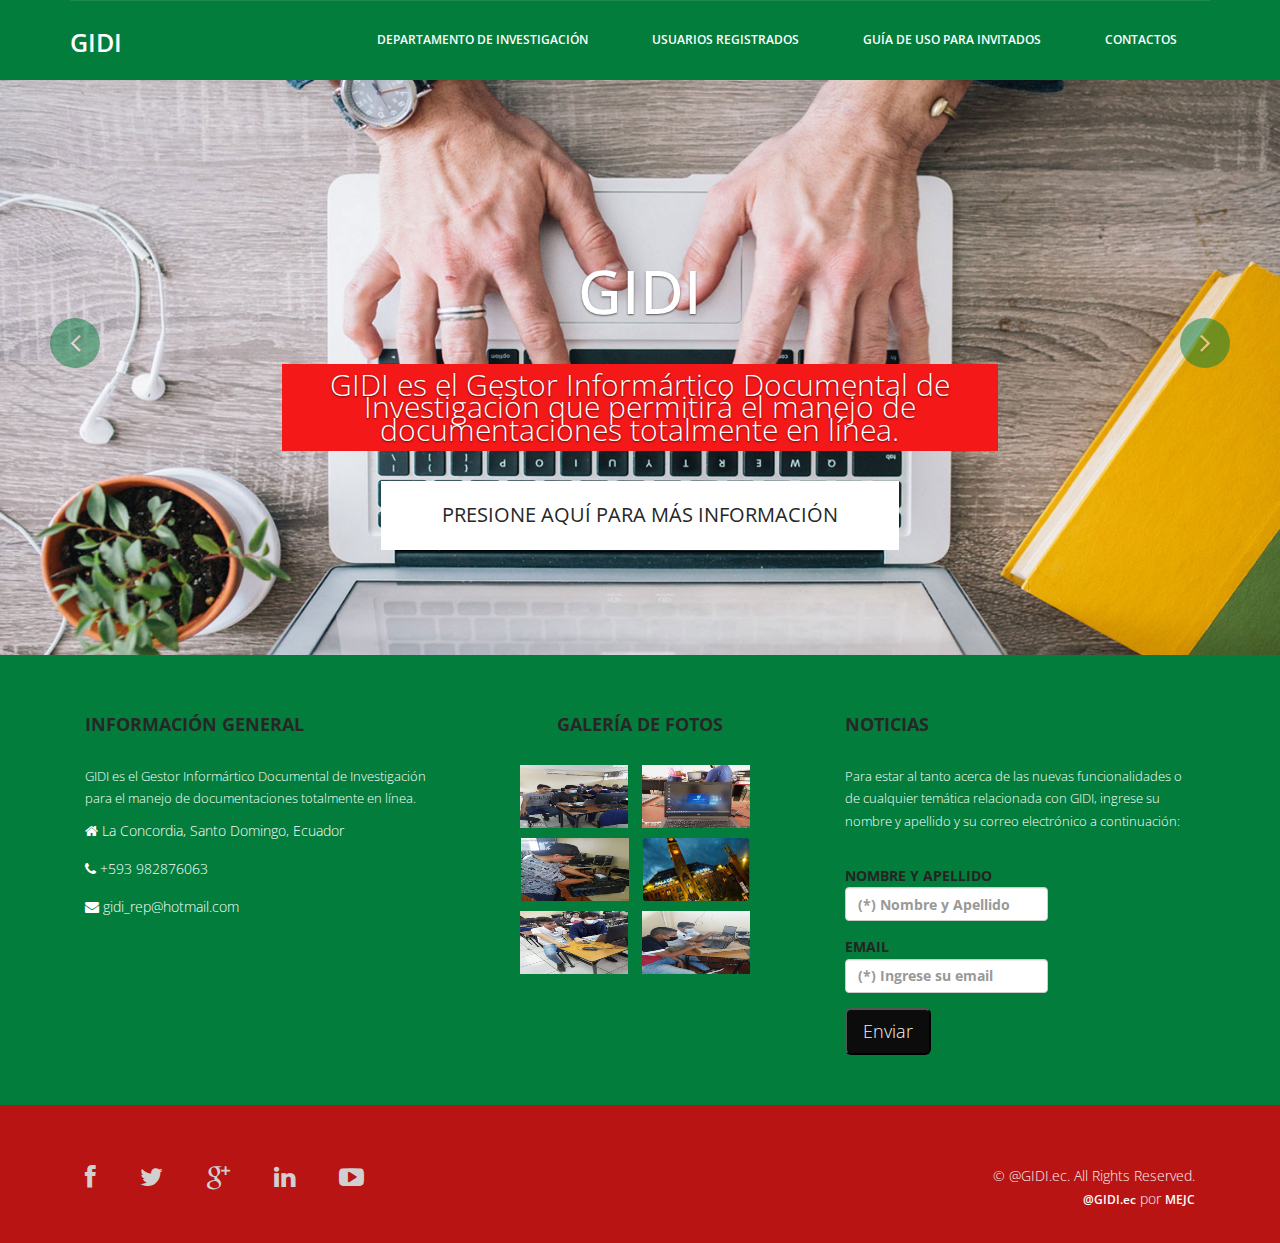
<file: Views/index.html>
<!DOCTYPE html>
<html lang="en">
<head>
  <meta charset="utf-8">
  <meta http-equiv="X-UA-Compatible" content="IE=edge">
  <meta name="viewport" content="width=device-width, initial-scale=1">
  <!-- Las 3 metaetiquetas anteriores * deben * ser lo primero en la cabeza; cualquier otro contenido principal debe venir * después * de estas etiquetas -->
  <title>GIDI - PÁGINA PRINCIPAL</title>
  <link rel="icon" href="assets/GIDI1.ico"></link>
  <!-- Bootstrap -->
  <link href="css2/bootstrap.min.css" rel="stylesheet">
  <link rel="stylesheet" href="css2/font-awesome.min.css">
  <link rel="stylesheet" href="css2/animate.css">
  <link href="css2/animate.min.css" rel="stylesheet">
  <link href="css2/style.css" rel="stylesheet" />
  <link href="style.css" rel="stylesheet" />
</head>
<body>
  <header id="header">
   <!--  <figure></figure> -->
    <nav class="navbar navbar-default navbar-static-top" role="banner" style="background-color: #037d3c;">
      <div class="container">
        <div class="navbar-header">
          <button type="button" class="navbar-toggle" data-toggle="collapse" data-target=".navbar-collapse">
            
                        <span class="sr-only">Toggle navigation</span>
                        <span class="icon-bar"></span>
                        <span class="icon-bar"></span>
                        <span class="icon-bar"></span>
                    </button>
                   
          <div class="navbar-brand">
          <!--   <img src="img/logoprin.png" alt="" height="100" width="100" class="alinear-izquierda"/> -->
            <a href="index.html"><h1>GIDI</h1></a>
          </div>
        </div>
        <div class="navbar-collapse collapse">
          <div class="menu">
            <ul class="nav nav-tabs" role="tablist">
              <li role="presentation"><a href="http://direccioninvestigacionutelvt.com">Departamento de Investigación</a></li>
              <li role="presentation"><a href="http://localhost/biblioteca/">Usuarios registrados</a></li>
              <li role="presentation"><a href="invitado.html">Guía de uso para invitados</a></li>
              <li role="presentation"><a href="contact.html">Contactos</a></li>
            </ul>
          </div>
        </div>
      </div>
      <!--/.container-->
    </nav>
    <!--/nav-->
  </header>
  <!--/header-->

  <div class="slider">
    <div id="about-slider">
      <div id="carousel-slider" class="carousel slide" data-ride="carousel">
        <!-- Indicators -->
        <ol class="carousel-indicators visible-xs">
          <li data-target="#carousel-slider" data-slide-to="0" class="active" ></li>
          <li data-target="#carousel-slider" data-slide-to="1" ></li>
          <li data-target="#carousel-slider" data-slide-to="2" ></li>
        </ol>

        <div class="carousel-inner">
          <div class="item active" >
            <img src="img/slide.jpg" class="img-responsive" alt="">
            <div class="carousel-caption" >
              <div class="wow fadeInUp" data-wow-offset="0" data-wow-delay="0.3s" >
                <h2><span>GIDI</span></h2>
              </div>
              <div class="col-md-10 col-md-offset-1">
                <div class="wow fadeInUp" data-wow-offset="0" data-wow-delay="0.6s">
                  <p style="background-color: #f41818;">GIDI es el Gestor Informártico Documental de Investigación que permitirá el manejo de documentaciones totalmente en línea.</p>
                </div>
              </div>
              <div class="wow fadeInUp" data-wow-offset="0" data-wow-delay="0.9s" >
                <form class="form-inline" >
                  <div class="form-group" >
                    <button type="getnow" name="Get Now"  class="btn btn-primary btn-lg" required="required" onClick="parent.open('https://drive.google.com/file/d/18dDwb2lT_UenSd2VQSmh-00aiiTmx0rj/view?usp=sharing')">Presione aquí para más información</button>
                  </div>
                </form>
              </div>
            </div>
          </div>

          <div class="item">
            <img src="img/fondo2.jpeg" class="img-responsive" alt="">
            <div class="carousel-caption">
              <div class="wow fadeInUp" data-wow-offset="0" data-wow-delay="1.0s">
                <h2>Repositorios virtuales</h2>
              </div>
              <div class="col-md-10 col-md-offset-1">
                <div class="wow fadeInUp" data-wow-offset="0" data-wow-delay="0.6s">
                  <p style="background-color: #f41818;">Un repositorio virtual es un sitio web donde se almacena información digital que pueden ser accedidos por quienes lo permita la institución o el responsable del mismo.</p>
                </div>
              </div>
              <div class="wow fadeInUp" data-wow-offset="0" data-wow-delay="1.6s">
                <form class="form-inline">
                  <div class="form-group">
                    <button type="getnow" name="subscribe" class="btn btn-primary btn-lg" required="required" onClick="parent.open('https://igniteonline.la/4302/#:~:text=Un%20repositorio%20digital%20o%20virtual,la%20institución%20o%20el%20administrador.')">Presione aquí para más información</button>
                  </div>
                </form>
              </div>
            </div>
          </div>
          <div class="item">
            <img src="img/fondo3.jpeg" class="img-responsive" alt="">
            <div class="carousel-caption">
              <div class="wow fadeInUp" data-wow-offset="0" data-wow-delay="0.3s">
                <h2>Acceso para usuarios registrados</h2>
              </div>
              <div class="col-md-10 col-md-offset-1">
                <div class="wow fadeInUp" data-wow-offset="0" data-wow-delay="0.6s">
                  <p style="background-color: #f41818;">Para acceder a todas las funcionalidades de GIDI debe registrarse previamente con el Responsable del sistema - Revise en la sección de Contactos.</p>
                </div>
              </div>
              <div class="wow fadeInUp" data-wow-offset="0" data-wow-delay="0.9s">
                <form class="form-inline">
                  <div class="form-group" >
                    <button type="getnow" name="subscribe"  class="btn btn-primary btn-lg" required="required" onClick="parent.open('contact.html')">Presione aquí para más información</button>
                  </div>
                </form>
              </div>
            </div>
          </div>
        </div>

        <a class="left carousel-control hidden-xs"  href="#carousel-slider" data-slide="prev">
					<i class="fa fa-angle-left" style="background-color: #037d3c;" ></i>
				</a>

        <a class=" right carousel-control hidden-xs" href="#carousel-slider" data-slide="next">
					<i class="fa fa-angle-right"  style="background-color: #037d3c;"></i>
				</a>
      </div>
      <!--/#carousel-slider-->
    </div>
    <!--/#about-slider-->
  </div>
  <!--/#slider-->

  <footer style="background-color: #037d3c;">
    <div class="container">
      <div class="col-md-4 wow fadeInDown" data-wow-duration="1000ms" data-wow-delay="300ms">
        <h4><b>Información general</b></h4>
        <p>GIDI es el Gestor Informártico Documental de Investigación para el manejo de documentaciones totalmente en línea.</p>
        <div class="contact-info">
          <ul>
            <li><i class="fa fa-home fa"></i> La Concordia, Santo Domingo, Ecuador </li>
            <li><i class="fa fa-phone fa"></i> +593 982876063 </li>
            <li><i class="fa fa-envelope fa"></i> gidi_rep@hotmail.com</li>
          </ul>
        </div>
      </div>

      <div class="col-md-4 wow fadeInDown" data-wow-duration="1000ms" data-wow-delay="600ms">
        <div class="text-center">
          <h4><b>Galería de fotos</b></h4>
          <ul class="sidebar-gallery">
            <li><a href="#"><img src="img/GAL1.png" alt="" /></a></li>
            <li><a href="#"><img src="img/GAL2.png" alt="" /></a></li>
            <li><a href="#"><img src="img/GAL3.png" alt="" /></a></li>
            <li><a href="#"><img src="img/gallery4.png" alt="" /></a></li>
            <li><a href="#"><img src="img/GAL5.png" alt="" /></a></li>
            <li><a href="#"><img src="img/GAL6.png" alt="" /></a></li>
          </ul>
        </div>
      </div>

      <div class="col-md-4 wow fadeInDown" data-wow-duration="1000ms" data-wow-delay="900ms">
        <FORM action="https://formsubmit.co/gidi_rep@hotmail.com" method="POST">
        <div class="">
          <h4><b>Noticias</b></h4>
          <p>Para estar al tanto acerca de las nuevas funcionalidades o de cualquier temática relacionada con GIDI, ingrese su nombre y apellido y su correo electrónico a continuación:</p>
          <br>
          <div class="">
            <label style="color:#242424";>
              NOMBRE Y APELLIDO <br>
            <input type="text" class="form-control" name="name" id="exampleInputEmail3" placeholder="(*) Nombre y Apellido">
            </label>
            <p></p>
            <label style="color:#242424";>
              EMAIL <br>
            <input type="email" class="form-control" name="email" id="exampleInputEmail3" placeholder="(*) Ingrese su email">
            </label>
            <p></p>
          </div>
          <div class="btn-gamp">
            <button type="submit" class="btn-lg" style="background-color: #0c0c0c;" onClick="parent.open('index.html')">Enviar</button>
          </div>

        </div>
      </FORM>
      </div>

    </div>
  </footer>

  <div class="sub-footer" style="background-color: #b91414;">
    <div class="container">
      <div class="social-icon">
        <div class="col-md-4">
          <ul class="social-network">
            <li><a href="https://www.facebook.com/profile.php?id=100080916182351" class="fb tool-tip" title="Facebook"><i class="fa fa-facebook"></i></a></li>
            <li><a href="https://twitter.com/GidiRep" class="twitter tool-tip" title="Twitter"><i class="fa fa-twitter"></i></a></li>
            <li><a href="https://news.google.com/u/2/topstories?tab=kn&hl=es-419&gl=US&ceid=US:es-419" class="gplus tool-tip" title="Google Plus"><i class="fa fa-google-plus"></i></a></li>
            <li><a href="https://www.linkedin.com/in/gidi-repositorio-586810238/" class="linkedin tool-tip" title="Linkedin"><i class="fa fa-linkedin"></i></a></li>
            <li><a href="https://www.youtube.com/channel/UCFM3wk4nadYpRQ2zyxdCPpw" class="ytube tool-tip" title="You Tube"><i class="fa fa-youtube-play"></i></a></li>
          </ul>
        </div>
      </div>

      <div class="col-md-4 col-md-offset-4">
        <div class="copyright">
          &copy; @GIDI.ec. All Rights Reserved.
          <div class="credits">
        
            <a href="https://www.youtube.com/channel/UCDH0DJaVLkCDtl_YN9hhByw?view_as=subscriber"> @GIDI.ec</a> por <a href="https://www.youtube.com/channel/UCDH0DJaVLkCDtl_YN9hhByw?view_as=subscriber">MEJC</a>
          </div>
        </div>
      </div>
    </div>
  </div>

  <!-- jQuery (necessary for Bootstrap's JavaScript plugins) -->
  <script src="js2/jquery.js"></script>
  <!-- Include all compiled plugins (below), or include individual files as needed -->
  <script src="js2/bootstrap.min.js"></script>
  <script src="js2/wow.min.js"></script>
  <script>
    wow = new WOW({}).init();
  </script>
</body>
</html>
</file>
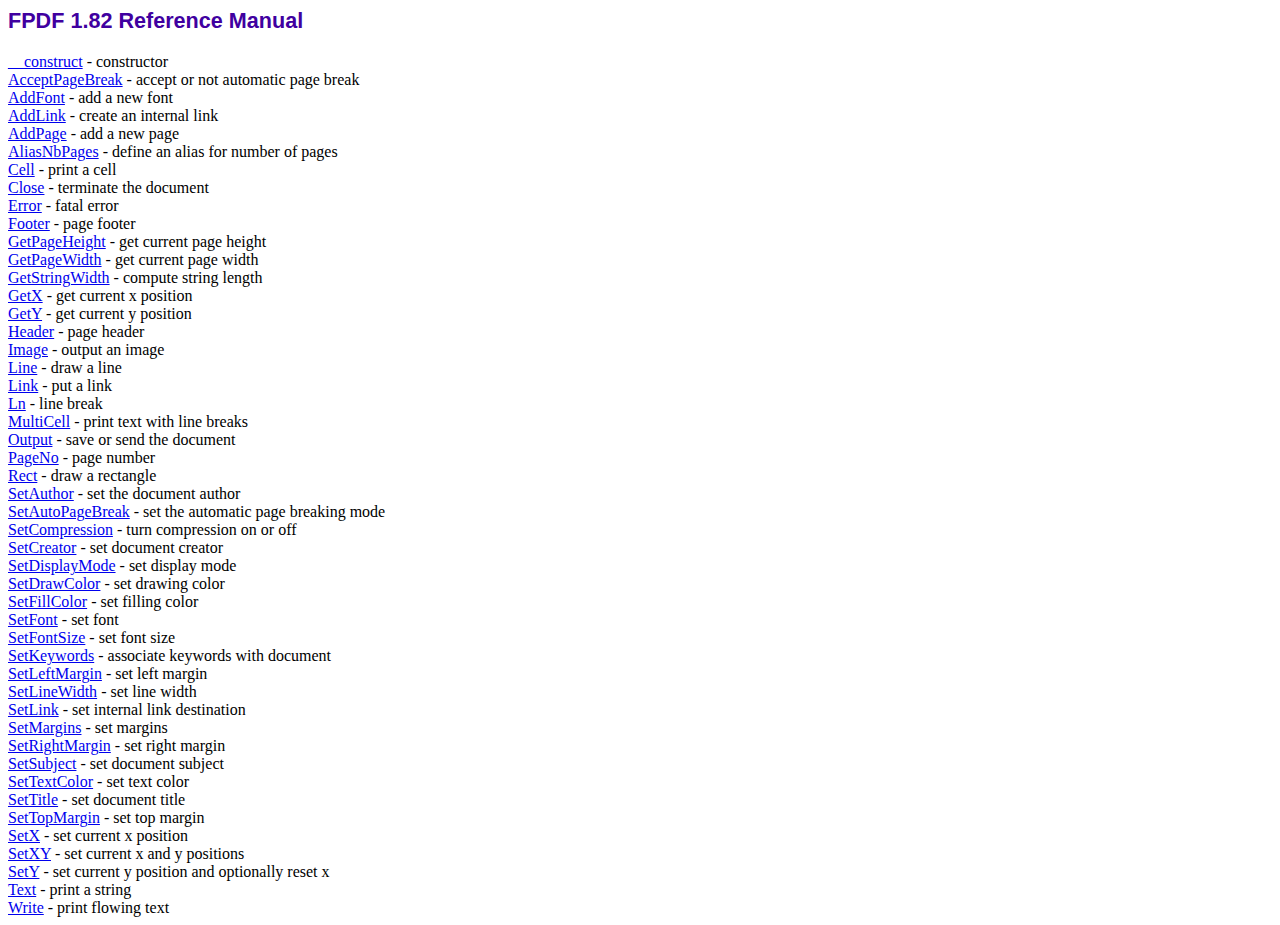
<file: Libraries/pdf/doc/index.htm>
<!DOCTYPE html PUBLIC "-//W3C//DTD HTML 4.01 Transitional//EN">
<html>
<head>
<meta http-equiv="Content-Type" content="text/html; charset=ISO-8859-1">
<title>FPDF 1.82 Reference Manual</title>
<link type="text/css" rel="stylesheet" href="../fpdf.css">
</head>
<body>
<h1>FPDF 1.82 Reference Manual</h1>
<a href="__construct.htm">__construct</a> - constructor<br>
<a href="acceptpagebreak.htm">AcceptPageBreak</a> - accept or not automatic page break<br>
<a href="addfont.htm">AddFont</a> - add a new font<br>
<a href="addlink.htm">AddLink</a> - create an internal link<br>
<a href="addpage.htm">AddPage</a> - add a new page<br>
<a href="aliasnbpages.htm">AliasNbPages</a> - define an alias for number of pages<br>
<a href="cell.htm">Cell</a> - print a cell<br>
<a href="close.htm">Close</a> - terminate the document<br>
<a href="error.htm">Error</a> - fatal error<br>
<a href="footer.htm">Footer</a> - page footer<br>
<a href="getpageheight.htm">GetPageHeight</a> - get current page height<br>
<a href="getpagewidth.htm">GetPageWidth</a> - get current page width<br>
<a href="getstringwidth.htm">GetStringWidth</a> - compute string length<br>
<a href="getx.htm">GetX</a> - get current x position<br>
<a href="gety.htm">GetY</a> - get current y position<br>
<a href="header.htm">Header</a> - page header<br>
<a href="image.htm">Image</a> - output an image<br>
<a href="line.htm">Line</a> - draw a line<br>
<a href="link.htm">Link</a> - put a link<br>
<a href="ln.htm">Ln</a> - line break<br>
<a href="multicell.htm">MultiCell</a> - print text with line breaks<br>
<a href="output.htm">Output</a> - save or send the document<br>
<a href="pageno.htm">PageNo</a> - page number<br>
<a href="rect.htm">Rect</a> - draw a rectangle<br>
<a href="setauthor.htm">SetAuthor</a> - set the document author<br>
<a href="setautopagebreak.htm">SetAutoPageBreak</a> - set the automatic page breaking mode<br>
<a href="setcompression.htm">SetCompression</a> - turn compression on or off<br>
<a href="setcreator.htm">SetCreator</a> - set document creator<br>
<a href="setdisplaymode.htm">SetDisplayMode</a> - set display mode<br>
<a href="setdrawcolor.htm">SetDrawColor</a> - set drawing color<br>
<a href="setfillcolor.htm">SetFillColor</a> - set filling color<br>
<a href="setfont.htm">SetFont</a> - set font<br>
<a href="setfontsize.htm">SetFontSize</a> - set font size<br>
<a href="setkeywords.htm">SetKeywords</a> - associate keywords with document<br>
<a href="setleftmargin.htm">SetLeftMargin</a> - set left margin<br>
<a href="setlinewidth.htm">SetLineWidth</a> - set line width<br>
<a href="setlink.htm">SetLink</a> - set internal link destination<br>
<a href="setmargins.htm">SetMargins</a> - set margins<br>
<a href="setrightmargin.htm">SetRightMargin</a> - set right margin<br>
<a href="setsubject.htm">SetSubject</a> - set document subject<br>
<a href="settextcolor.htm">SetTextColor</a> - set text color<br>
<a href="settitle.htm">SetTitle</a> - set document title<br>
<a href="settopmargin.htm">SetTopMargin</a> - set top margin<br>
<a href="setx.htm">SetX</a> - set current x position<br>
<a href="setxy.htm">SetXY</a> - set current x and y positions<br>
<a href="sety.htm">SetY</a> - set current y position and optionally reset x<br>
<a href="text.htm">Text</a> - print a string<br>
<a href="write.htm">Write</a> - print flowing text<br>
</body>
</html>
</file>
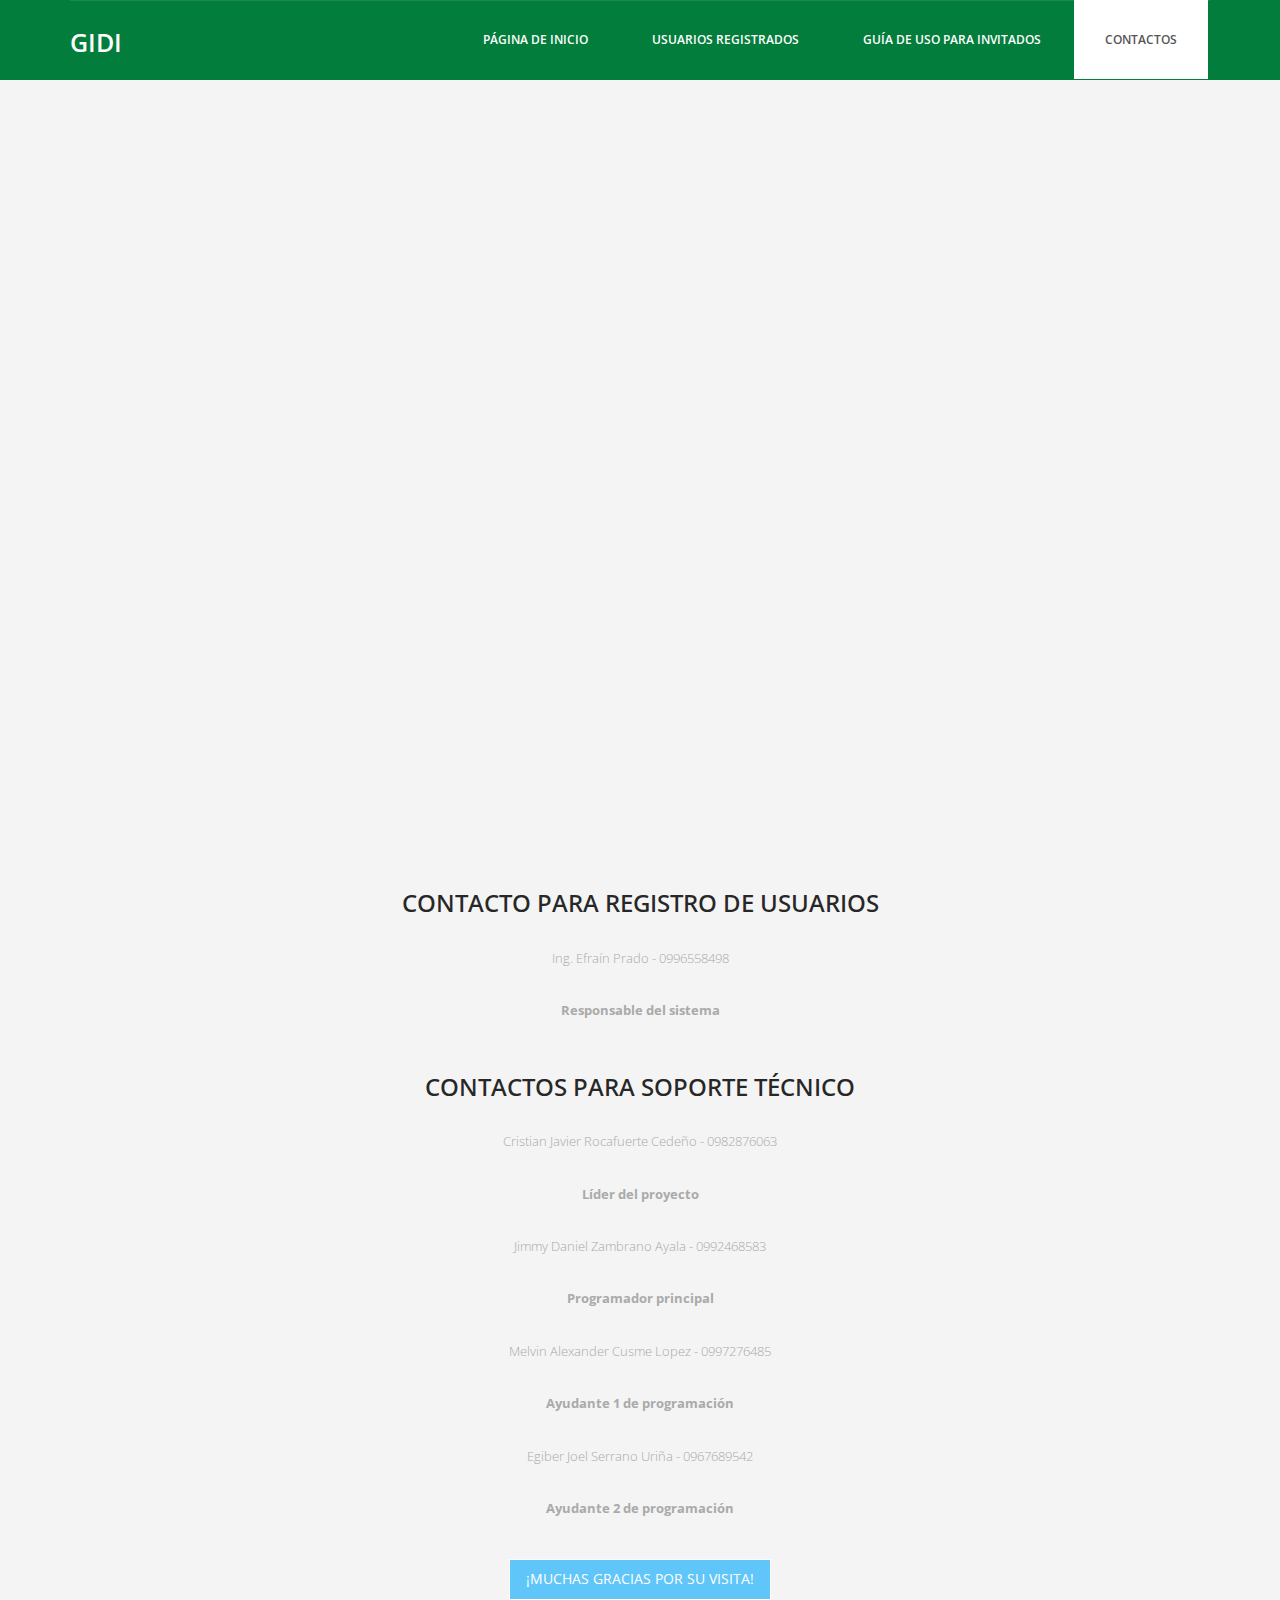
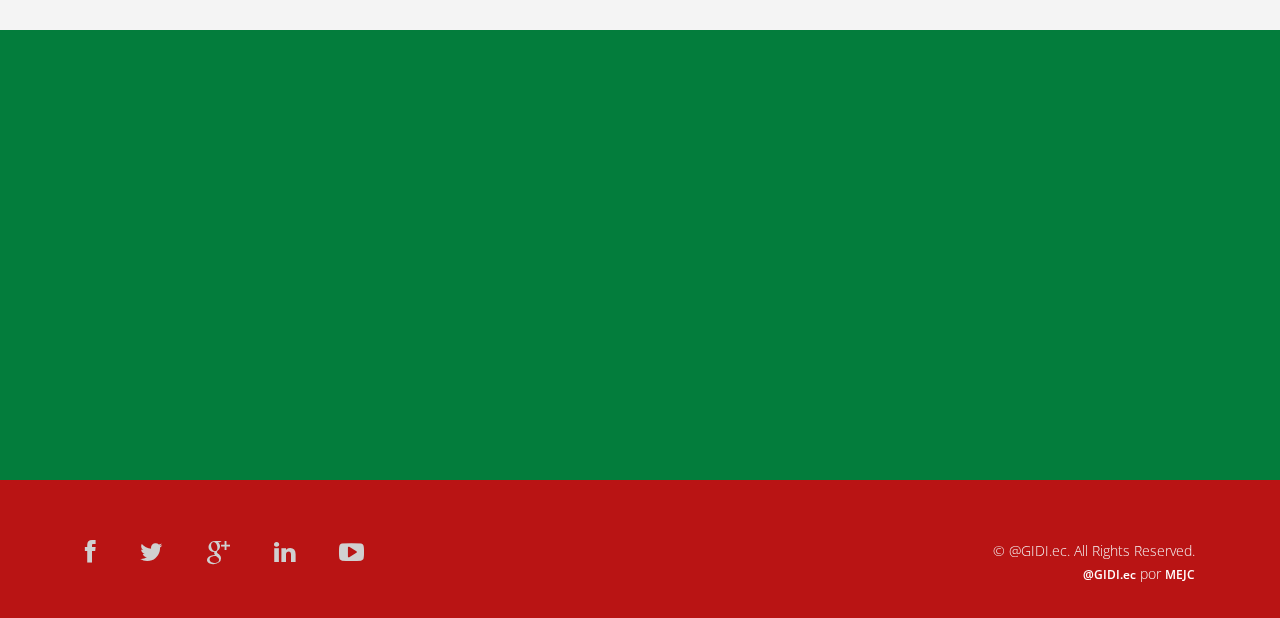
<file: Views/contact.html>
<!DOCTYPE html>
<html lang="en">

<head>
  <meta charset="utf-8">
  <meta http-equiv="X-UA-Compatible" content="IE=edge">
  <meta name="viewport" content="width=device-width, initial-scale=1">
   <!-- Las 3 metaetiquetas anteriores * deben * ser lo primero en la cabeza; cualquier otro contenido principal debe venir * después * de estas etiquetas -->
  <title>GIDI - CONTACTOS</title>

  <!-- Bootstrap -->
  <link href="css2/bootstrap.min.css" rel="stylesheet">
  <link rel="stylesheet" href="css2/font-awesome.min.css">
  <link rel="stylesheet" href="css2/animate.css">
  <link href="css2/animate.min.css" rel="stylesheet">
  <link href="css2/style.css" rel="stylesheet" />
  <link rel="icon" href="assets/GIDI1.ico"></link>
 
</head>

<body>
  <header id="header">
    <nav class="navbar navbar-default navbar-static-top" role="banner">
      <div class="container">
        <div class="navbar-header">
          <button type="button" class="navbar-toggle" data-toggle="collapse" data-target=".navbar-collapse">
                        <span class="sr-only">Toggle navigation</span>
                        <span class="icon-bar"></span>
                        <span class="icon-bar"></span>
                        <span class="icon-bar"></span>
                    </button>
          <div class="navbar-brand">
            <a><h1>GIDI</h1></a>
          </div>
        </div>
        <div class="navbar-collapse collapse">
          <div class="menu">
            <ul class="nav nav-tabs" role="tablist">
              <li role="presentation"><a href="index.html">Página de inicio</a></li>
              <li role="presentation"><a href="http://localhost/biblioteca/">Usuarios registrados</a></li>
              <li role="presentation"><a href="invitado.html" >Guía de uso para invitados</a></li>
              <li role="presentation"><a href="contact.html" class="active">Contactos</a></li>
            </ul>
          </div>
        </div>
      </div>
      <!--/.container-->
    </nav>
    <!--/nav-->
  </header>
  <!--/header-->

  <div class="map">
    <!-- <div id="google-map" data-latitude="40.713732" data-longitude="-74.0092704"></div> -->
    <iframe src="https://www.google.com/maps/embed?pb=!1m18!1m12!1m3!1d3989.8181043222776!2d-79.40843775068987!3d-0.018854235559345837!2m3!1f0!2f0!3f0!3m2!1i1024!2i768!4f13.1!3m3!1m2!1s0x902aab364ee7519d%3A0xe6bec69d49695318!2sUtelvt%20La%20Concordia!5e0!3m2!1ses!2sec!4v1648585958766!5m2!1ses!2sec" width="1364" height="778" style="border:0;" allowfullscreen="" loading="lazy" referrerpolicy="no-referrer-when-downgrade"></iframe>
  </div>

  <section class="contact-page" style="background-color: #f4f4f4">
    <div class="container">
      <div class="text-center">
        <h2>Contacto para registro de usuarios</h2>
        <p>Ing. Efraín Prado - 0996558498</p>
        <p><b>Responsable del sistema</b><br><br></p>
        <h2>Contactos para soporte técnico</h2>
        <p>Cristian Javier Rocafuerte Cedeño - 0982876063</p>
        <p><b>Líder del proyecto</b></p>
        <p>Jimmy Daniel Zambrano Ayala - 0992468583</p>
        <p><b>Programador principal</b></p>
        <p>Melvin Alexander Cusme Lopez - 0997276485</p>
        <p><b>Ayudante 1 de programación</b></p>
        <p>Egiber Joel Serrano Uriña - 0967689542</p>
        <p><b>Ayudante 2 de programación</b></p>
      </div>
      <div class="row contact-wrap">
        <div class="col-md-6 col-md-offset-3">
            <div class="text-center"><button type="submit" name="submit" class="btn btn-primary btn-lg" required="required" onClick="parent.open('https://drive.google.com/file/d/1MJ4T4Hcp270Jv1UJylQurm6JmQWZZPtW/view?usp=sharing')">¡Muchas gracias por su visita!</button></div>
          </form>
        </div>
      </div>
      <!--/.row-->
    </div>
    <!--/.container-->
  </section>
  <!--/#contact-page-->


  <footer style="background-color: #037d3c;">
    <div class="container">
      <div class="col-md-4 wow fadeInDown" data-wow-duration="1000ms" data-wow-delay="300ms">
        <h4>Información general</h4>
        <p>GIDI es el Gestor Informártico Documental de Investigación para el manejo de documentaciones totalmente en línea.</p>
        <div class="contact-info">
          <ul>
            <li><i class="fa fa-home fa"></i> La Concordia, Santo Domingo, Ecuador </li>
            <li><i class="fa fa-phone fa"></i> +593 982876063 </li>
            <li><i class="fa fa-envelope fa"></i> gidi_rep@hotmail.com</li>
          </ul>
        </div>
      </div>

      <div class="col-md-4 wow fadeInDown" data-wow-duration="1000ms" data-wow-delay="600ms">
        <div class="text-center">
          <h4>Galería de fotos</h4>
          <ul class="sidebar-gallery">
            <li><a href="#"><img src="img/GAL1.png" alt="" /></a></li>
            <li><a href="#"><img src="img/GAL2.png" alt="" /></a></li>
            <li><a href="#"><img src="img/GAL3.png" alt="" /></a></li>
            <li><a href="#"><img src="img/gallery4.png" alt="" /></a></li>
            <li><a href="#"><img src="img/GAL5.png" alt="" /></a></li>
            <li><a href="#"><img src="img/GAL6.png" alt="" /></a></li>
          </ul>
        </div>
      </div>

      <div class="col-md-4 wow fadeInDown" data-wow-duration="1000ms" data-wow-delay="900ms">
        <FORM action="https://formsubmit.co/gidi_rep@hotmail.com" method="POST">
        <div class="">
          <h4><b>Noticias</b></h4>
          <p>Para estar al tanto acerca de las nuevas funcionalidades o de cualquier temática relacionada con GIDI, ingrese su nombre y apellido y su correo electrónico a continuación:</p>
          <br>
          <div class="">
            <label style="color:#242424";>
              NOMBRE Y APELLIDO <br>
            <input type="text" class="form-control" name="name" id="exampleInputEmail3" placeholder="(*) Nombre y Apellido">
            </label>
            <p></p>
            <label style="color:#242424";>
              EMAIL <br>
            <input type="email" class="form-control" name="email" id="exampleInputEmail3" placeholder="(*) Ingrese su email">
            </label>
            <p></p>
          </div>
          <div class="btn-gamp">
            <button type="submit" class="btn-lg" style="background-color: #0c0c0c;" onClick="parent.open('index.html')">Enviar</button>
          </div>

        </div>
      </FORM>
      </div>

    </div>
  </footer>

  <div class="sub-footer" style="background-color: #b91414;">
    <div class="container">
      <div class="social-icon">
        <div class="col-md-4">
          <ul class="social-network">
            <li><a href="https://www.facebook.com/profile.php?id=100080916182351" class="fb tool-tip" title="Facebook"><i class="fa fa-facebook"></i></a></li>
            <li><a href="https://twitter.com/GidiRep" class="twitter tool-tip" title="Twitter"><i class="fa fa-twitter"></i></a></li>
            <li><a href="https://news.google.com/u/2/topstories?tab=kn&hl=es-419&gl=US&ceid=US:es-419" class="gplus tool-tip" title="Google Plus"><i class="fa fa-google-plus"></i></a></li>
            <li><a href="https://www.linkedin.com/in/gidi-repositorio-586810238/" class="linkedin tool-tip" title="Linkedin"><i class="fa fa-linkedin"></i></a></li>
            <li><a href="https://www.youtube.com/channel/UCFM3wk4nadYpRQ2zyxdCPpw" class="ytube tool-tip" title="You Tube"><i class="fa fa-youtube-play"></i></a></li>
          </ul>
        </div>
      </div>

      <div class="col-md-4 col-md-offset-4">
        <div class="copyright">
          &copy;  @GIDI.ec. All Rights Reserved.
          <div class="credits">
           
            <a href="https://www.youtube.com/channel/UCDH0DJaVLkCDtl_YN9hhByw?view_as=subscriber">@GIDI.ec</a> por <a href="https://www.youtube.com/channel/UCDH0DJaVLkCDtl_YN9hhByw?view_as=subscriber">MEJC</a>
          </div>
        </div>
      </div>
    </div>
  </div>

  <!-- jQuery (necessary for Bootstrap's JavaScript plugins) -->
  <script src="js2/jquery.js"></script>
  <!-- Include all compiled plugins (below), or include individual files as needed -->
  <script src="js2/bootstrap.min.js"></script>
  <!-- <script src="https://maps.googleapis.com/maps/api/js?key=AIzaSyD8HeI8o-c1NppZA-92oYlXakhDPYR7XMY"></script> -->
  <script src="js2/wow.min.js"></script>
  <script>
    wow = new WOW({}).init();
  </script>
  <script>
    (function($) {
      //Google Map
      var get_latitude = $('#google-map').data('latitude');
      var get_longitude = $('#google-map').data('longitude');

      function initialize_google_map() {
        var myLatlng = new google.maps.LatLng(get_latitude, get_longitude);
        var mapOptions = {
          zoom: 14,
          scrollwheel: false,
          center: myLatlng
        };
        var map = new google.maps.Map(document.getElementById('google-map'), mapOptions);
        var marker = new google.maps.Marker({
          position: myLatlng,
          map: map
        });
      }
      google.maps.event.addDomListener(window, 'load', initialize_google_map);
    })(jQuery);
  </script>
  <script src="contactform/contactform.js"></script>

</body>

</html>
</file>
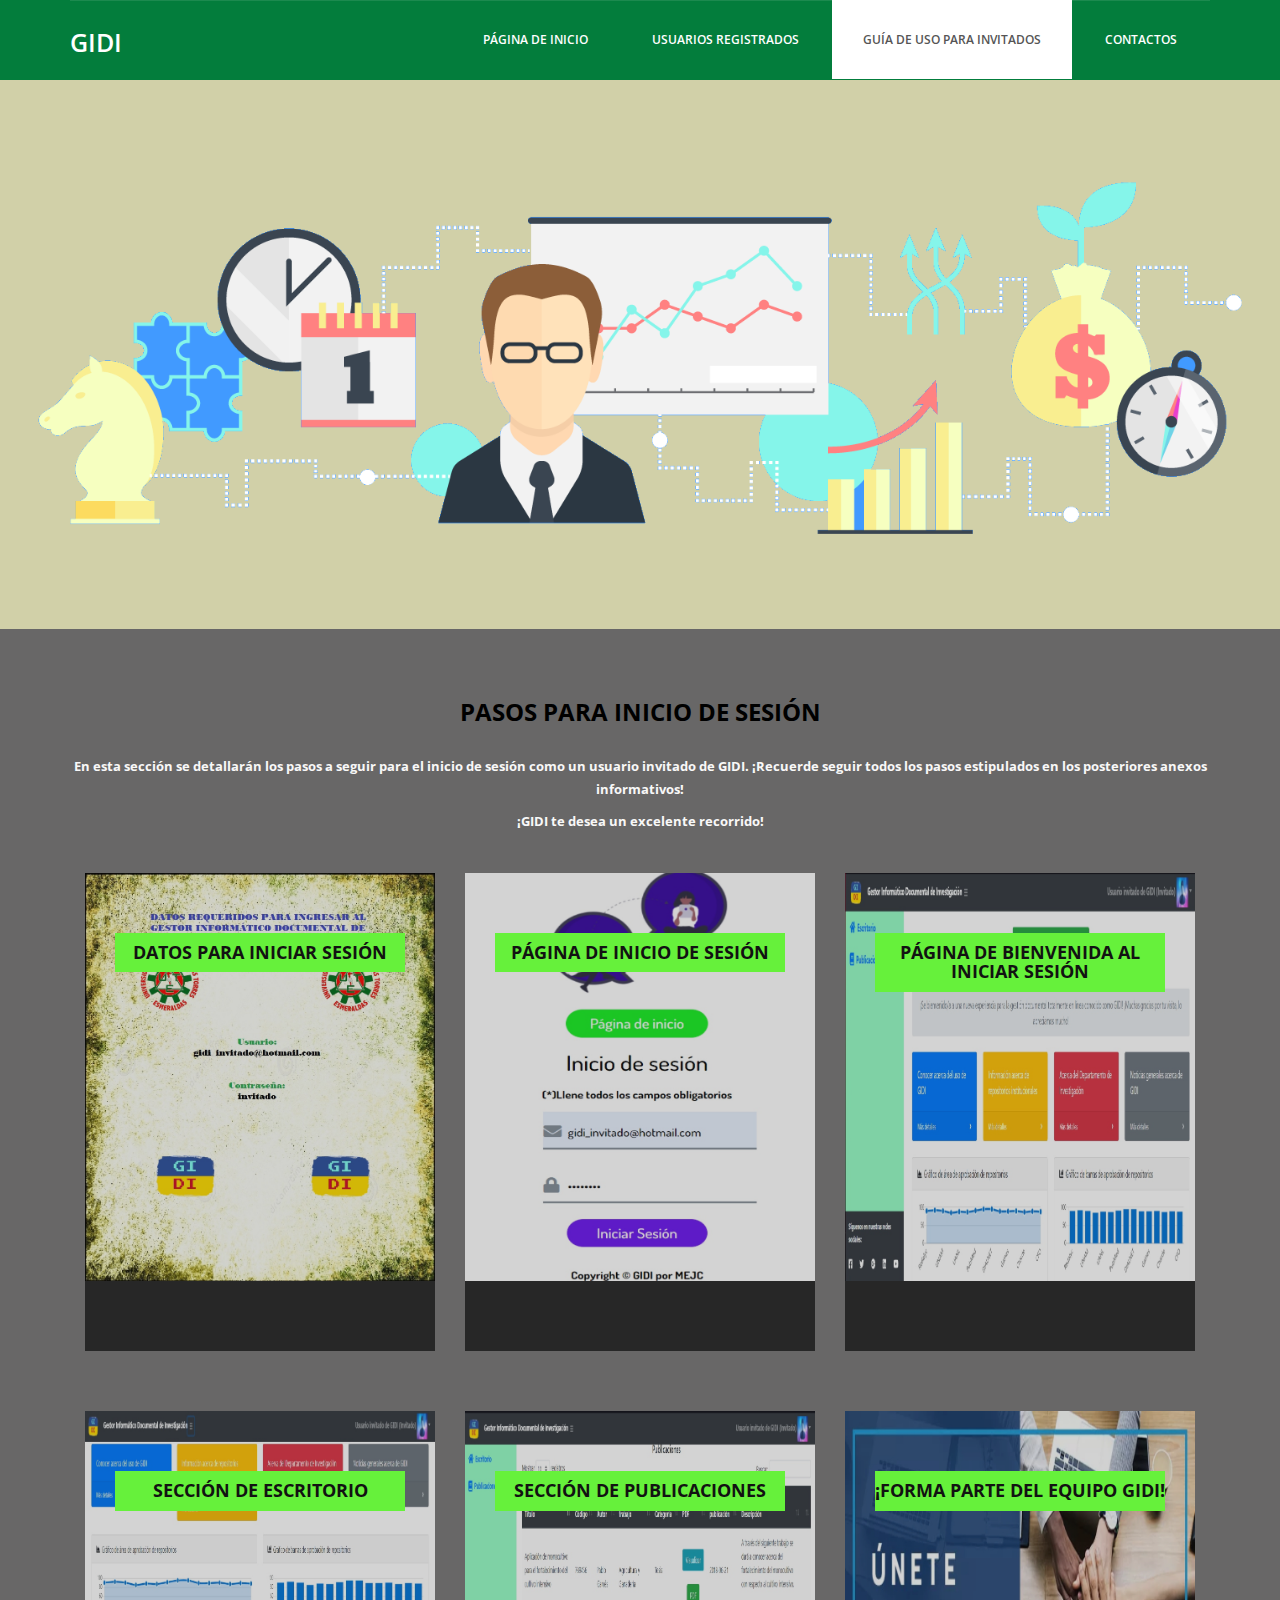
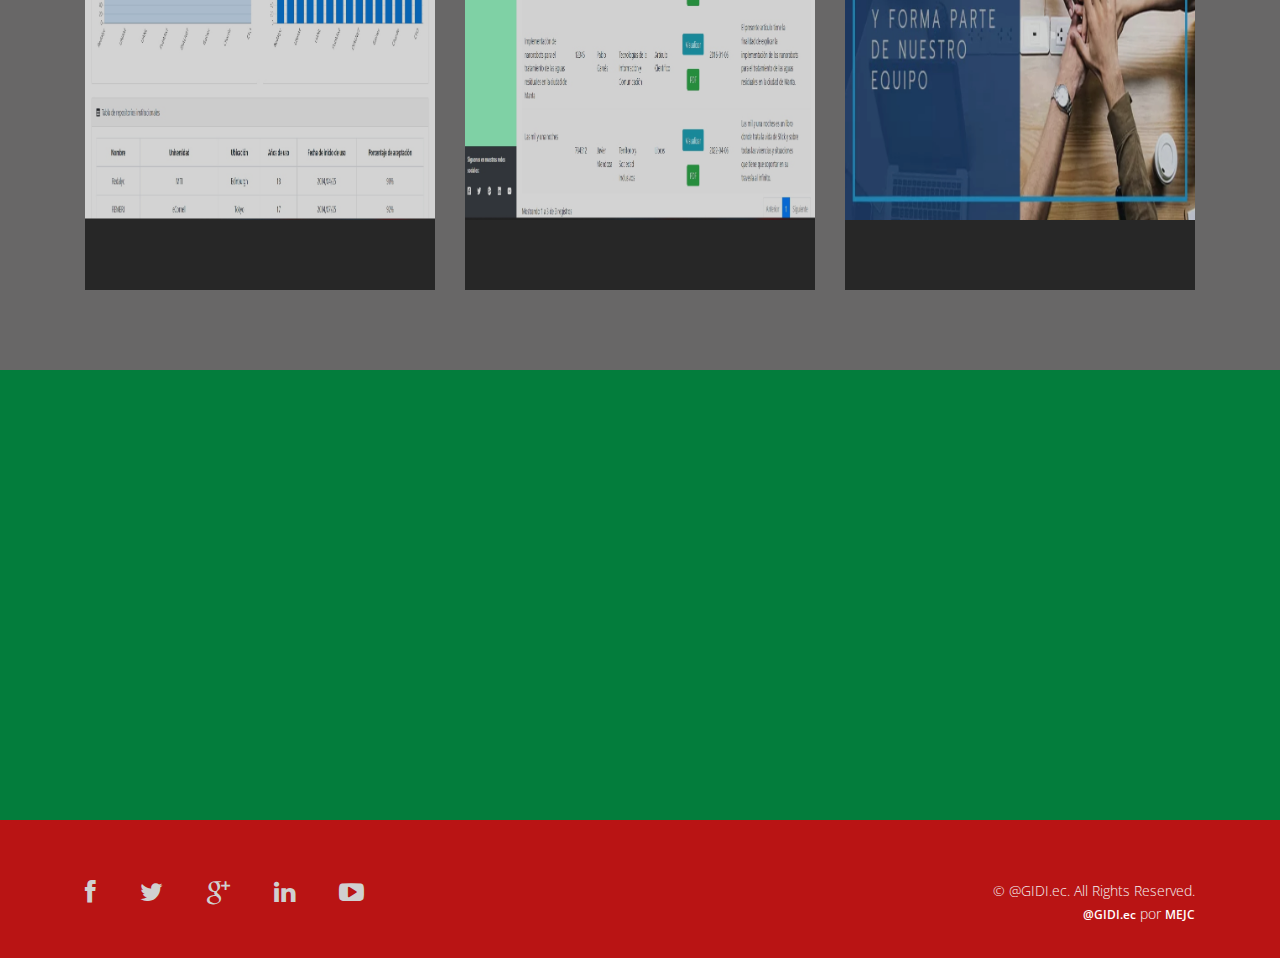
<file: Views/invitado.html>
<!DOCTYPE html>
<html lang="en">

<head>
  <meta charset="utf-8">
  <meta http-equiv="X-UA-Compatible" content="IE=edge">
  <meta name="viewport" content="width=device-width, initial-scale=1">
  <!-- Las 3 metaetiquetas anteriores * deben * ser lo primero en la cabeza; cualquier otro contenido principal debe venir * después * de estas etiquetas -->
  <title>GIDI - INVITADO</title>
  <link rel="icon" href="assets/GIDI1.ico"></link>
  <!-- Bootstrap -->
  <link href="css2/bootstrap.min.css" rel="stylesheet">
  <link rel="stylesheet" href="css2/font-awesome.min.css">
  <link rel="stylesheet" href="css2/animate.css">
  <link href="css2/animate.min.css" rel="stylesheet">
  <link href="css2/style.css" rel="stylesheet" />
  <link href="style.css" rel="stylesheet" />
  
  
</head>

<body>
  <header id="header">
   <!--  <figure></figure> -->
    <nav class="navbar navbar-default navbar-static-top" role="banner" style="background-color: #037d3c;">
      <div class="container">
        <div class="navbar-header">
          <button type="button" class="navbar-toggle" data-toggle="collapse" data-target=".navbar-collapse">
            
                        <span class="sr-only">Toggle navigation</span>
                        <span class="icon-bar"></span>
                        <span class="icon-bar"></span>
                        <span class="icon-bar"></span>
                    </button>
                   
          <div class="navbar-brand">
          <!--   <img src="img/logoprin.png" alt="" height="100" width="100" class="alinear-izquierda"/> -->
            <a href="index.html"><h1>GIDI</h1></a>
          </div>
        </div>
        <div class="navbar-collapse collapse">
          <div class="menu">
            <ul class="nav nav-tabs" role="tablist">
                <li role="presentation"><a href="index.html">Página de inicio</a></li>
                <li role="presentation"><a href="http://localhost/biblioteca/">Usuarios registrados</a></li>
                <li role="presentation"><a href="invitado.html" class="active">Guía de uso para invitados</a></li>
                <li role="presentation"><a href="contact.html">Contactos</a></li>
            </ul>
          </div>
        </div>
      </div>
      <!--/.container-->
    </nav>
    <!--/nav-->
  </header>
  <!--/header-->

  <div class="slider">
      <div id="about-slider">
      <div id="carousel-slider" class="carousel slide" data-ride="carousel">
        <!-- Indicators -->
        <ol class="carousel-indicators visible-xs">
          <li data-target="#carousel-slider" data-slide-to="0" class="active" ></li>
        </ol>
    </div>
    </div>
        <div class="carousel-inner">
          <div class="item active" >
            <img src="img/proc.png" class="img-responsive" alt="">
        </div>
          </div>

          
      <!--/#carousel-slider-->
    </div>
    <!--/#about-slider-->
  </div>
  <!--/#slider-->

  <div class="gallery" style="background-color: #686767;">
    <div class="text-center">
      <h2  style="color:#000000";><b>Pasos para inicio de sesión</b></h2>
      <!-- <center><h1><button class="btn btn-success"><h2>Escritorio principal</h2></button></h1></center>
      <div class="text-center"><button type="submit" name="submit" class="btn btn-primary btn-lg" required="required">¡Muchas gracias por su visita!</button></div> -->
      <p style="color:#f8f8f8"; ><b>En esta sección se detallarán los pasos a seguir para el inicio de sesión como un usuario invitado de GIDI.
          ¡Recuerde seguir todos los pasos estipulados en los posteriores anexos informativos!
        </b></p>
      <p  style="color:#f8f8f8";><b>¡GIDI te desea un excelente recorrido!</b></p>
    </div>
    <div class="container">
      <div class="col-md-4">
        <figure class="effect-marley">
          <img src="img/inicio.jpg" alt="" class="img-responsive" />
          <figcaption>
            <div><h4 style="background-color: #66f13b;"><b><CENTER style="color:#121212";>DATOS PARA INICIAR SESIÓN</CENTER></b></h4></div>
            <CENTER><p style="background-color: #66f13b;"><b  style="color:#121212";><B>Recuerda tomar nota correctamente del usuario y contraseña indicados en el anexo.</B></b></p></CENTER>
          </figcaption>
        </figure>
      </div>
      <div class="col-md-4">
        <figure class="effect-marley">
          <img src="img/dos.jpg" alt="" class="img-responsive" />
          <figcaption>
            <DIV><h4 style="background-color: #66f13b;"><b><CENTER style="color:#121212";>PÁGINA DE INICIO DE SESIÓN</b></CENTER></b></h4></DIV>
            <center><p style="background-color: #66f13b;"><b style="color:#121212";>COMO USUARIO INVITADO DE GIDI INICIARÁS SESIÓN EN EL APARTADO *USUARIOS REGISTRADOS*.</b></p></center>
          </figcaption>
        </figure>
      </div>
      <div class="col-md-4">
        <figure class="effect-marley">
          <img src="img/tres.jpg" alt="" class="img-responsive" />
          <figcaption>
            <div><h4 style="background-color: #66f13b;"><b><CENTER style="color:#121212";>PÁGINA DE BIENVENIDA AL INICIAR SESIÓN</b></CENTER></h4></div>
            <center><p style="background-color: #66f13b;"><b style="color:#121212";>Tendrás accesso a todas las funcionalidades estipuladas en el anexo.</b></p></center>
          </figcaption>
        </figure>
      </div>
    </div>

    <div class="container">
      <div class="col-md-4">
        <figure class="effect-marley">
          <img src="img/cuatro.jpg" alt="" class="img-responsive" />
          <figcaption>
            <h4 style="background-color: #66f13b;"><b><center style="color:#121212";>Sección de escritorio</b></center></h4>
            <center><p style="background-color: #66f13b;"><b style="color:#121212";>Podrás interactuar con diversos tipos de opciones en el escritorio principal.</b></p></center>
          </figcaption>
        </figure>
      </div>
      <div class="col-md-4">
        <figure class="effect-marley">
          <img src="img/cinco.jpg" alt="" class="img-responsive" />
          <figcaption>
            <h4 style="background-color: #66f13b;"><b><center style="color:#121212";>Sección de publicaciones</b></center></h4>
            <center><p style="background-color: #66f13b;"><b style="color:#121212";>Podrás interactuar con diversos tipos de opciones en la sección de publicaciones.</b></p></center>
          </figcaption>
        </figure>
      </div>
      <div class="col-md-4">
        <figure class="effect-marley">
          <img src="img/seis.jpg" alt="" class="img-responsive" />
          <figcaption>
            <h4 style="background-color: #66f13b;"><b><center style="color:#121212";>¡FORMA PARTE DEL EQUIPO GIDI!</b></center></h4>
            <center><p style="background-color: #66f13b;"><b style="color:#121212";>¡TE AGRADECEMOS POR TU VISITA!</b> <br><b style="color:#121212";>SI QUIERES FORMAR PARTE DEL EQUIPO GIDI COMO UN USUARIO PRODUCTIVO PONTE EN CONTACTO CON EL RESPONSABLE DEL SISTEMA QUE SE ENCUENTRA EN LA SECCIÓN DE CONTACTOS.</b></p></center>
          </figcaption>
        </figure>
      </div>
    </div>
  </div>

  <footer style="background-color: #037d3c;">
    <div class="container">
      <div class="col-md-4 wow fadeInDown" data-wow-duration="1000ms" data-wow-delay="300ms">
        <h4><b>Información general</b></h4>
        <p>GIDI es el Gestor Informártico Documental de Investigación para el manejo de documentaciones totalmente en línea.</p>
        <div class="contact-info">
          <ul>
            <li><i class="fa fa-home fa"></i> La Concordia, Santo Domingo, Ecuador </li>
            <li><i class="fa fa-phone fa"></i> +593 982876063 </li>
            <li><i class="fa fa-envelope fa"></i> gidi_rep@hotmail.com</li>
          </ul>
        </div>
      </div>

      <div class="col-md-4 wow fadeInDown" data-wow-duration="1000ms" data-wow-delay="600ms">
        <div class="text-center">
          <h4><b>Galería de fotos</b></h4>
          <ul class="sidebar-gallery">
            <li><a href="#"><img src="img/GAL1.png" alt="" /></a></li>
            <li><a href="#"><img src="img/GAL2.png" alt="" /></a></li>
            <li><a href="#"><img src="img/GAL3.png" alt="" /></a></li>
            <li><a href="#"><img src="img/gallery4.png" alt="" /></a></li>
            <li><a href="#"><img src="img/GAL5.png" alt="" /></a></li>
            <li><a href="#"><img src="img/GAL6.png" alt="" /></a></li>
          </ul>
        </div>
      </div>

      <div class="col-md-4 wow fadeInDown" data-wow-duration="1000ms" data-wow-delay="900ms">
        <FORM action="https://formsubmit.co/gidi_rep@hotmail.com" method="POST">
        <div class="">
          <h4><b>Noticias</b></h4>
          <p>Para estar al tanto acerca de las nuevas funcionalidades o de cualquier temática relacionada con GIDI, ingrese su nombre y apellido y su correo electrónico a continuación:</p>
          <br>
          <div class="">
            <label style="color:#242424";>
              NOMBRE Y APELLIDO <br>
            <input type="text" class="form-control" name="name" id="exampleInputEmail3" placeholder="(*) Nombre y Apellido">
            </label>
            <p></p>
            <label style="color:#242424";>
              EMAIL <br>
            <input type="email" class="form-control" name="email" id="exampleInputEmail3" placeholder="(*) Ingrese su email">
            </label>
            <p></p>
          </div>
          <div class="btn-gamp">
            <button type="submit" class="btn-lg" style="background-color: #0c0c0c;" onClick="parent.open('index.html')">Enviar</button>
          </div>

        </div>
      </FORM>
      </div>

    </div>
  </footer>

  <div class="sub-footer" style="background-color: #b91414;">
    <div class="container">
      <div class="social-icon">
        <div class="col-md-4">
          <ul class="social-network">
            <li><a href="https://www.facebook.com/profile.php?id=100080916182351" class="fb tool-tip" title="Facebook"><i class="fa fa-facebook"></i></a></li>
            <li><a href="https://twitter.com/GidiRep" class="twitter tool-tip" title="Twitter"><i class="fa fa-twitter"></i></a></li>
            <li><a href="https://news.google.com/u/2/topstories?tab=kn&hl=es-419&gl=US&ceid=US:es-419" class="gplus tool-tip" title="Google Plus"><i class="fa fa-google-plus"></i></a></li>
            <li><a href="https://www.linkedin.com/in/gidi-repositorio-586810238/" class="linkedin tool-tip" title="Linkedin"><i class="fa fa-linkedin"></i></a></li>
            <li><a href="https://www.youtube.com/channel/UCFM3wk4nadYpRQ2zyxdCPpw" class="ytube tool-tip" title="You Tube"><i class="fa fa-youtube-play"></i></a></li>
          </ul>
        </div>
      </div>

      <div class="col-md-4 col-md-offset-4">
        <div class="copyright">
          &copy; @GIDI.ec. All Rights Reserved.
          <div class="credits">
        
            <a href="https://www.youtube.com/channel/UCDH0DJaVLkCDtl_YN9hhByw?view_as=subscriber"> @GIDI.ec</a> por <a href="https://www.youtube.com/channel/UCDH0DJaVLkCDtl_YN9hhByw?view_as=subscriber">MEJC</a>
          </div>
        </div>
      </div>
    </div>
  </div>

  <!-- jQuery (necessary for Bootstrap's JavaScript plugins) -->
  <script src="js2/jquery.js"></script>
  <!-- Include all compiled plugins (below), or include individual files as needed -->
  <script src="js2/bootstrap.min.js"></script>
  <script src="js2/wow.min.js"></script>
  <script>
    wow = new WOW({}).init();
  </script>
</body>

</html>
</file>
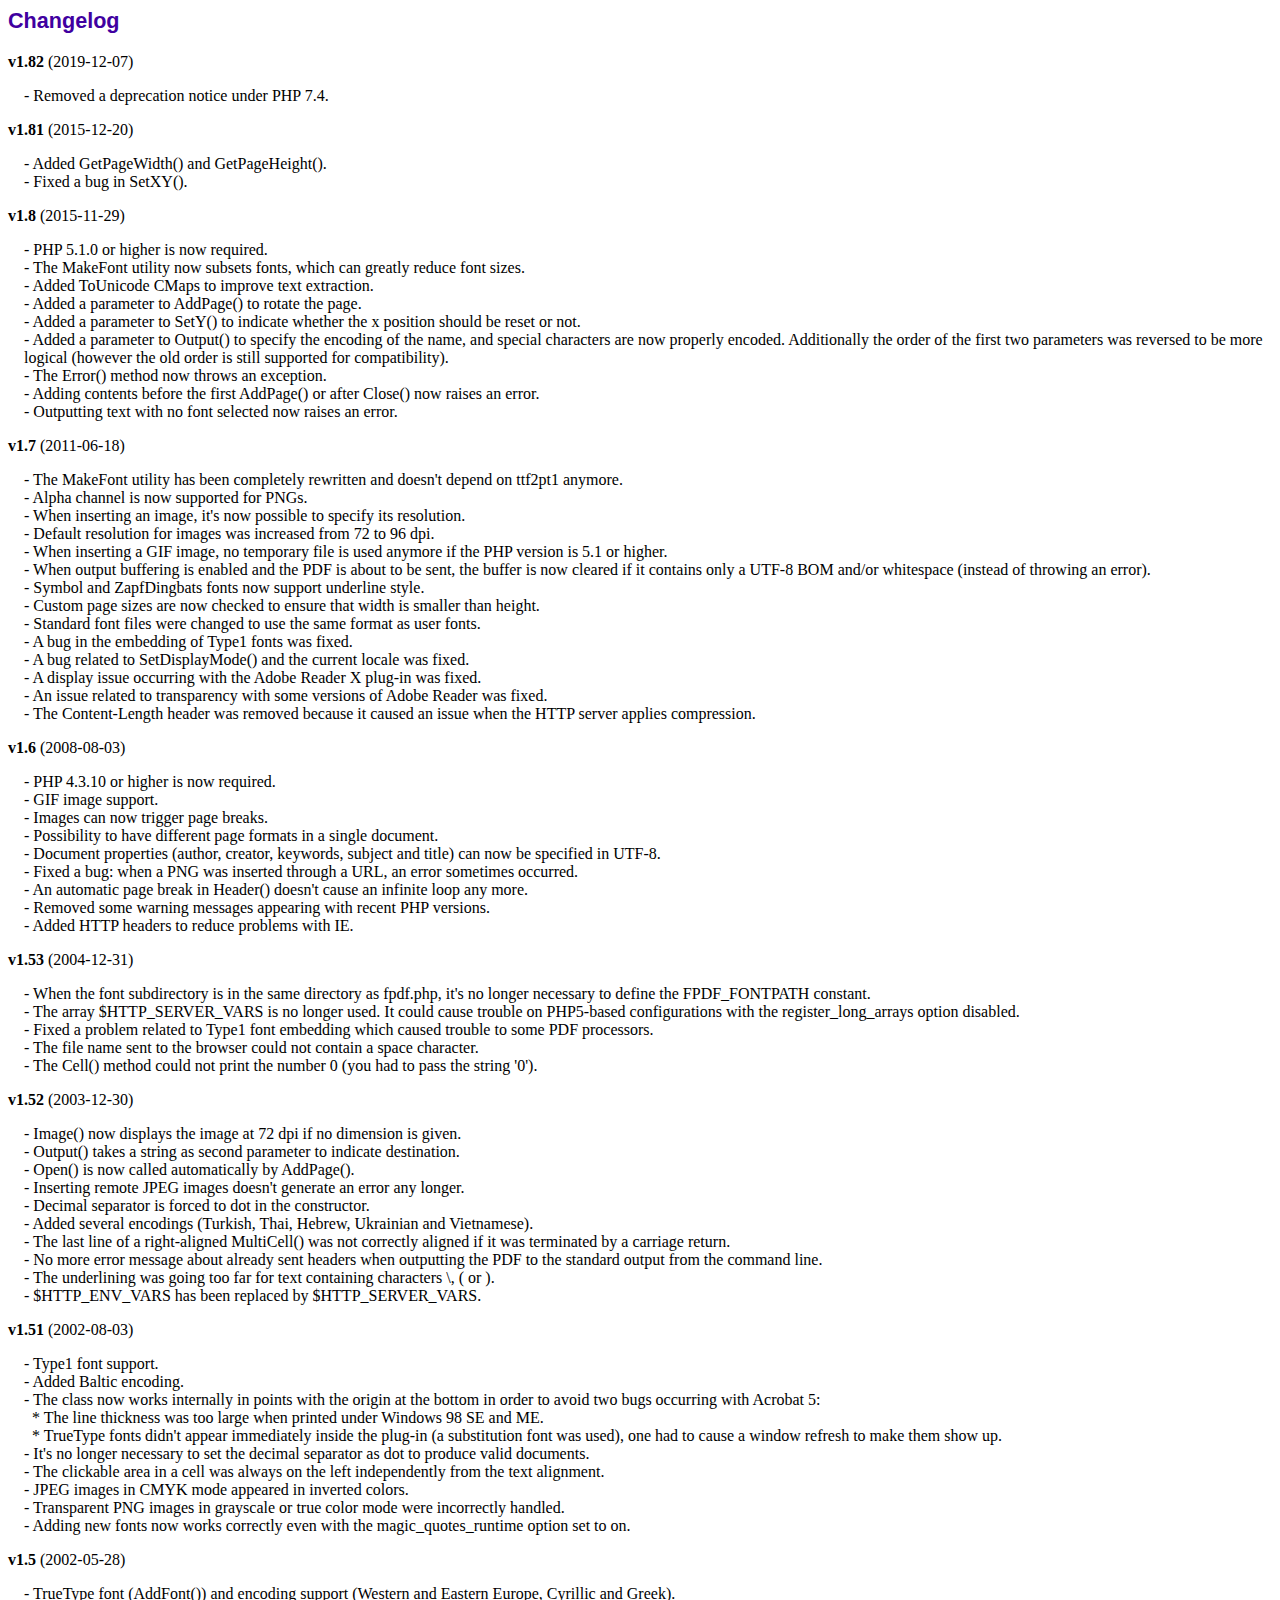
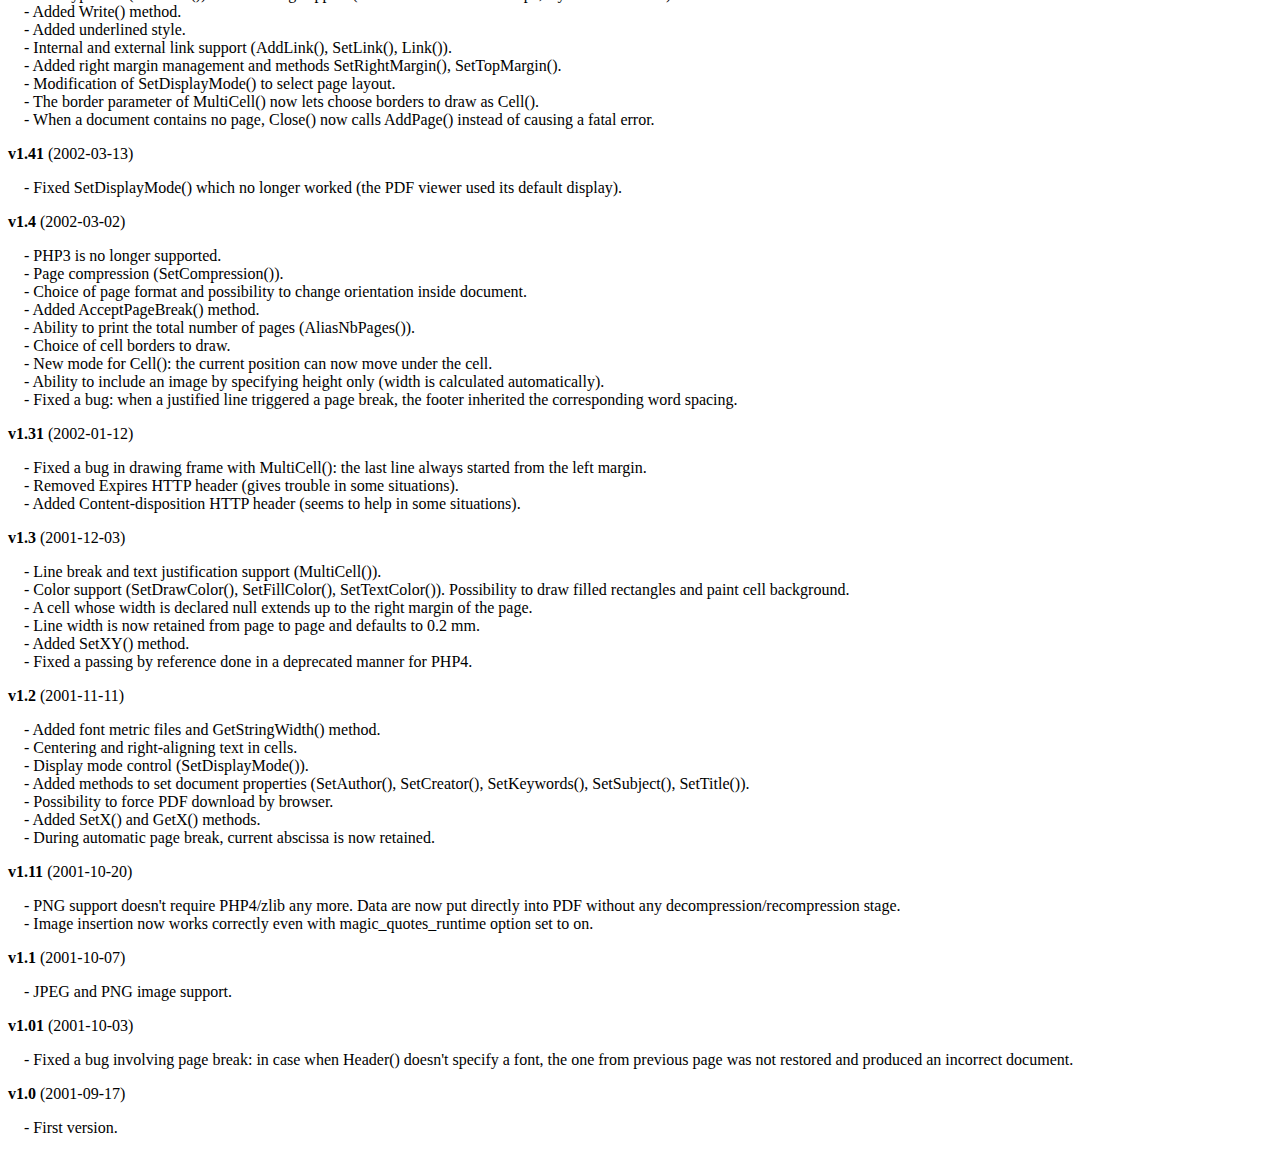
<file: Libraries/pdf/changelog.htm>
<!DOCTYPE html PUBLIC "-//W3C//DTD HTML 4.01 Transitional//EN">
<html>
<head>
<meta http-equiv="Content-Type" content="text/html; charset=ISO-8859-1">
<title>Changelog</title>
<link type="text/css" rel="stylesheet" href="fpdf.css">
<style type="text/css">
dd {margin:1em 0 1em 1em}
</style>
</head>
<body>
<h1>Changelog</h1>
<dl>
<dt><strong>v1.82</strong> (2019-12-07)</dt>
<dd>
- Removed a deprecation notice under PHP 7.4.<br>
</dd>
<dt><strong>v1.81</strong> (2015-12-20)</dt>
<dd>
- Added GetPageWidth() and GetPageHeight().<br>
- Fixed a bug in SetXY().<br>
</dd>
<dt><strong>v1.8</strong> (2015-11-29)</dt>
<dd>
- PHP 5.1.0 or higher is now required.<br>
- The MakeFont utility now subsets fonts, which can greatly reduce font sizes.<br>
- Added ToUnicode CMaps to improve text extraction.<br>
- Added a parameter to AddPage() to rotate the page.<br>
- Added a parameter to SetY() to indicate whether the x position should be reset or not.<br>
- Added a parameter to Output() to specify the encoding of the name, and special characters are now properly encoded. Additionally the order of the first two parameters was reversed to be more logical (however the old order is still supported for compatibility).<br>
- The Error() method now throws an exception.<br>
- Adding contents before the first AddPage() or after Close() now raises an error.<br>
- Outputting text with no font selected now raises an error.<br>
</dd>
<dt><strong>v1.7</strong> (2011-06-18)</dt>
<dd>
- The MakeFont utility has been completely rewritten and doesn't depend on ttf2pt1 anymore.<br>
- Alpha channel is now supported for PNGs.<br>
- When inserting an image, it's now possible to specify its resolution.<br>
- Default resolution for images was increased from 72 to 96 dpi.<br>
- When inserting a GIF image, no temporary file is used anymore if the PHP version is 5.1 or higher.<br>
- When output buffering is enabled and the PDF is about to be sent, the buffer is now cleared if it contains only a UTF-8 BOM and/or whitespace (instead of throwing an error).<br>
- Symbol and ZapfDingbats fonts now support underline style.<br>
- Custom page sizes are now checked to ensure that width is smaller than height.<br>
- Standard font files were changed to use the same format as user fonts.<br>
- A bug in the embedding of Type1 fonts was fixed.<br>
- A bug related to SetDisplayMode() and the current locale was fixed.<br>
- A display issue occurring with the Adobe Reader X plug-in was fixed.<br>
- An issue related to transparency with some versions of Adobe Reader was fixed.<br>
- The Content-Length header was removed because it caused an issue when the HTTP server applies compression.<br>
</dd>
<dt><strong>v1.6</strong> (2008-08-03)</dt>
<dd>
- PHP 4.3.10 or higher is now required.<br>
- GIF image support.<br>
- Images can now trigger page breaks.<br>
- Possibility to have different page formats in a single document.<br>
- Document properties (author, creator, keywords, subject and title) can now be specified in UTF-8.<br>
- Fixed a bug: when a PNG was inserted through a URL, an error sometimes occurred.<br>
- An automatic page break in Header() doesn't cause an infinite loop any more.<br>
- Removed some warning messages appearing with recent PHP versions.<br>
- Added HTTP headers to reduce problems with IE.<br>
</dd>
<dt><strong>v1.53</strong> (2004-12-31)</dt>
<dd>
- When the font subdirectory is in the same directory as fpdf.php, it's no longer necessary to define the FPDF_FONTPATH constant.<br>
- The array $HTTP_SERVER_VARS is no longer used. It could cause trouble on PHP5-based configurations with the register_long_arrays option disabled.<br>
- Fixed a problem related to Type1 font embedding which caused trouble to some PDF processors.<br>
- The file name sent to the browser could not contain a space character.<br>
- The Cell() method could not print the number 0 (you had to pass the string '0').<br>
</dd>
<dt><strong>v1.52</strong> (2003-12-30)</dt>
<dd>
- Image() now displays the image at 72 dpi if no dimension is given.<br>
- Output() takes a string as second parameter to indicate destination.<br>
- Open() is now called automatically by AddPage().<br>
- Inserting remote JPEG images doesn't generate an error any longer.<br>
- Decimal separator is forced to dot in the constructor.<br>
- Added several encodings (Turkish, Thai, Hebrew, Ukrainian and Vietnamese).<br>
- The last line of a right-aligned MultiCell() was not correctly aligned if it was terminated by a carriage return.<br>
- No more error message about already sent headers when outputting the PDF to the standard output from the command line.<br>
- The underlining was going too far for text containing characters \, ( or ).<br>
- $HTTP_ENV_VARS has been replaced by $HTTP_SERVER_VARS.<br>
</dd>
<dt><strong>v1.51</strong> (2002-08-03)</dt>
<dd>
- Type1 font support.<br>
- Added Baltic encoding.<br>
- The class now works internally in points with the origin at the bottom in order to avoid two bugs occurring with Acrobat 5:<br>&nbsp;&nbsp;* The line thickness was too large when printed under Windows 98 SE and ME.<br>&nbsp;&nbsp;* TrueType fonts didn't appear immediately inside the plug-in (a substitution font was used), one had to cause a window refresh to make them show up.<br>
- It's no longer necessary to set the decimal separator as dot to produce valid documents.<br>
- The clickable area in a cell was always on the left independently from the text alignment.<br>
- JPEG images in CMYK mode appeared in inverted colors.<br>
- Transparent PNG images in grayscale or true color mode were incorrectly handled.<br>
- Adding new fonts now works correctly even with the magic_quotes_runtime option set to on.<br>
</dd>
<dt><strong>v1.5</strong> (2002-05-28)</dt>
<dd>
- TrueType font (AddFont()) and encoding support (Western and Eastern Europe, Cyrillic and Greek).<br>
- Added Write() method.<br>
- Added underlined style.<br>
- Internal and external link support (AddLink(), SetLink(), Link()).<br>
- Added right margin management and methods SetRightMargin(), SetTopMargin().<br>
- Modification of SetDisplayMode() to select page layout.<br>
- The border parameter of MultiCell() now lets choose borders to draw as Cell().<br>
- When a document contains no page, Close() now calls AddPage() instead of causing a fatal error.<br>
</dd>
<dt><strong>v1.41</strong> (2002-03-13)</dt>
<dd>
- Fixed SetDisplayMode() which no longer worked (the PDF viewer used its default display).<br>
</dd>
<dt><strong>v1.4</strong> (2002-03-02)</dt>
<dd>
- PHP3 is no longer supported.<br>
- Page compression (SetCompression()).<br>
- Choice of page format and possibility to change orientation inside document.<br>
- Added AcceptPageBreak() method.<br>
- Ability to print the total number of pages (AliasNbPages()).<br>
- Choice of cell borders to draw.<br>
- New mode for Cell(): the current position can now move under the cell.<br>
- Ability to include an image by specifying height only (width is calculated automatically).<br>
- Fixed a bug: when a justified line triggered a page break, the footer inherited the corresponding word spacing.<br>
</dd>
<dt><strong>v1.31</strong> (2002-01-12)</dt>
<dd>
- Fixed a bug in drawing frame with MultiCell(): the last line always started from the left margin.<br>
- Removed Expires HTTP header (gives trouble in some situations).<br>
- Added Content-disposition HTTP header (seems to help in some situations).<br>
</dd>
<dt><strong>v1.3</strong> (2001-12-03)</dt>
<dd>
- Line break and text justification support (MultiCell()).<br>
- Color support (SetDrawColor(), SetFillColor(), SetTextColor()). Possibility to draw filled rectangles and paint cell background.<br>
- A cell whose width is declared null extends up to the right margin of the page.<br>
- Line width is now retained from page to page and defaults to 0.2 mm.<br>
- Added SetXY() method.<br>
- Fixed a passing by reference done in a deprecated manner for PHP4.<br>
</dd>
<dt><strong>v1.2</strong> (2001-11-11)</dt>
<dd>
- Added font metric files and GetStringWidth() method.<br>
- Centering and right-aligning text in cells.<br>
- Display mode control (SetDisplayMode()).<br>
- Added methods to set document properties (SetAuthor(), SetCreator(), SetKeywords(), SetSubject(), SetTitle()).<br>
- Possibility to force PDF download by browser.<br>
- Added SetX() and GetX() methods.<br>
- During automatic page break, current abscissa is now retained.<br>
</dd>
<dt><strong>v1.11</strong> (2001-10-20)</dt>
<dd>
- PNG support doesn't require PHP4/zlib any more. Data are now put directly into PDF without any decompression/recompression stage.<br>
- Image insertion now works correctly even with magic_quotes_runtime option set to on.<br>
</dd>
<dt><strong>v1.1</strong> (2001-10-07)</dt>
<dd>
- JPEG and PNG image support.<br>
</dd>
<dt><strong>v1.01</strong> (2001-10-03)</dt>
<dd>
- Fixed a bug involving page break: in case when Header() doesn't specify a font, the one from previous page was not restored and produced an incorrect document.<br>
</dd>
<dt><strong>v1.0</strong> (2001-09-17)</dt>
<dd>
- First version.<br>
</dd>
</dl>
</body>
</html>
</file>
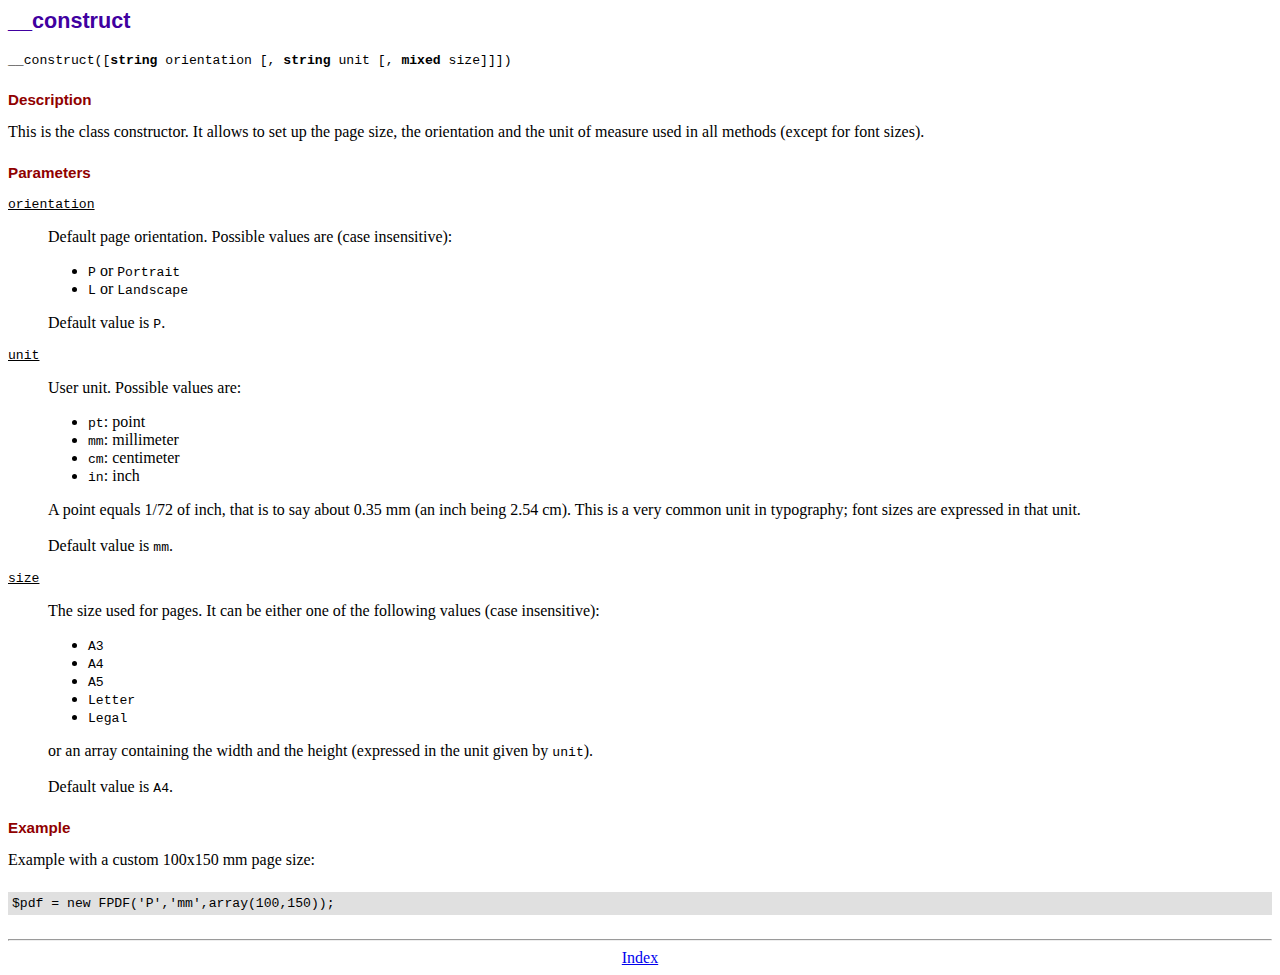
<file: Libraries/pdf/doc/__construct.htm>
<!DOCTYPE html PUBLIC "-//W3C//DTD HTML 4.01 Transitional//EN">
<html>
<head>
<meta http-equiv="Content-Type" content="text/html; charset=ISO-8859-1">
<title>__construct</title>
<link type="text/css" rel="stylesheet" href="../fpdf.css">
</head>
<body>
<h1>__construct</h1>
<code>__construct([<b>string</b> orientation [, <b>string</b> unit [, <b>mixed</b> size]]])</code>
<h2>Description</h2>
This is the class constructor. It allows to set up the page size, the orientation and the
unit of measure used in all methods (except for font sizes).
<h2>Parameters</h2>
<dl class="param">
<dt><code>orientation</code></dt>
<dd>
Default page orientation. Possible values are (case insensitive):
<ul>
<li><code>P</code> or <code>Portrait</code></li>
<li><code>L</code> or <code>Landscape</code></li>
</ul>
Default value is <code>P</code>.
</dd>
<dt><code>unit</code></dt>
<dd>
User unit. Possible values are:
<ul>
<li><code>pt</code>: point</li>
<li><code>mm</code>: millimeter</li>
<li><code>cm</code>: centimeter</li>
<li><code>in</code>: inch</li>
</ul>
A point equals 1/72 of inch, that is to say about 0.35 mm (an inch being 2.54 cm). This
is a very common unit in typography; font sizes are expressed in that unit.
<br>
<br>
Default value is <code>mm</code>.
</dd>
<dt><code>size</code></dt>
<dd>
The size used for pages. It can be either one of the following values (case insensitive):
<ul>
<li><code>A3</code></li>
<li><code>A4</code></li>
<li><code>A5</code></li>
<li><code>Letter</code></li>
<li><code>Legal</code></li>
</ul>
or an array containing the width and the height (expressed in the unit given by <code>unit</code>).<br>
<br>
Default value is <code>A4</code>.
</dd>
</dl>
<h2>Example</h2>
Example with a custom 100x150 mm page size:
<div class="doc-source">
<pre><code>$pdf = new FPDF('P','mm',array(100,150));</code></pre>
</div>
<hr style="margin-top:1.5em">
<div style="text-align:center"><a href="index.htm">Index</a></div>
</body>
</html>
</file>
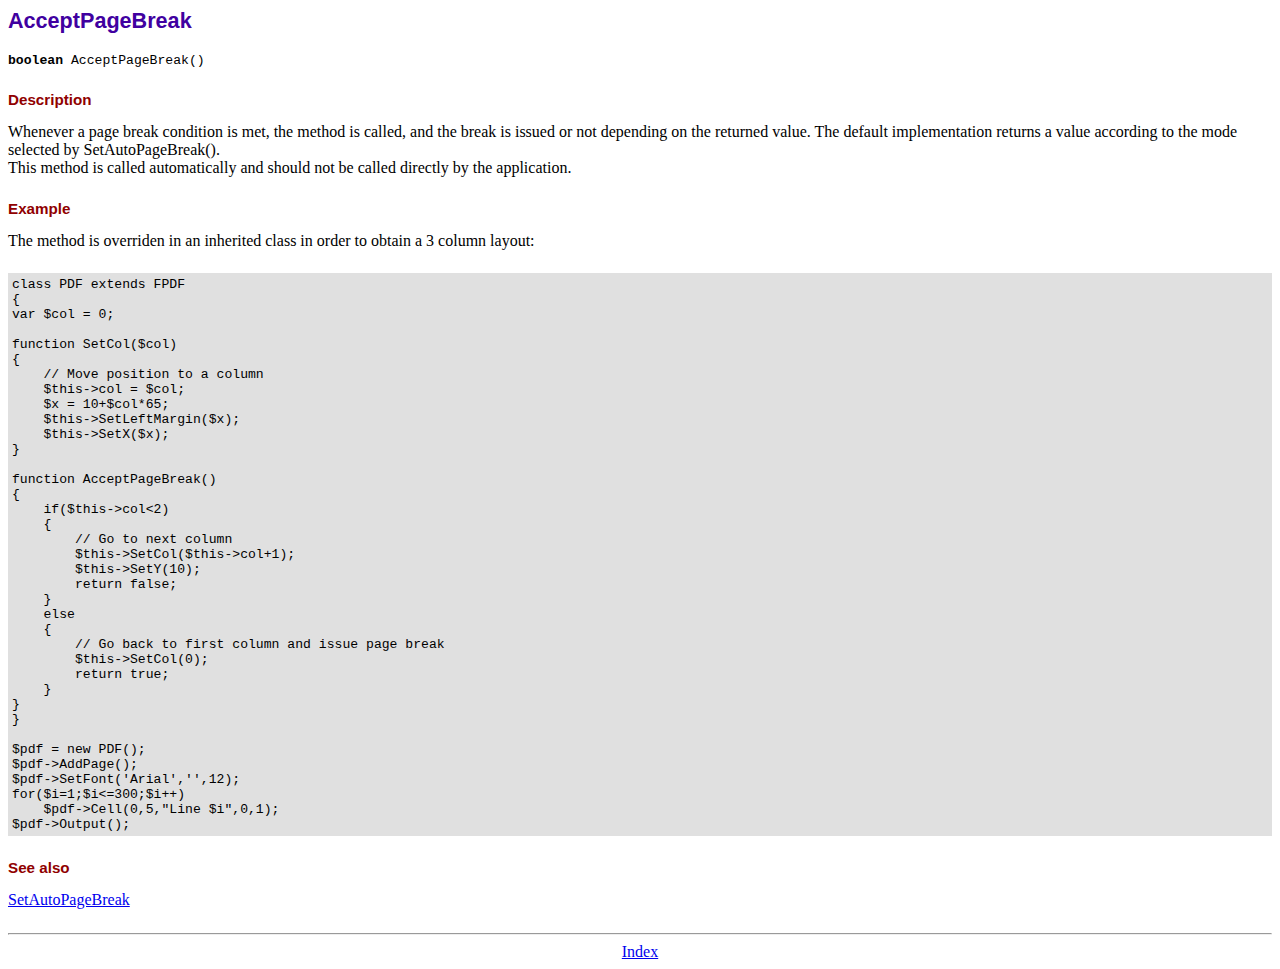
<file: Libraries/pdf/doc/acceptpagebreak.htm>
<!DOCTYPE html PUBLIC "-//W3C//DTD HTML 4.01 Transitional//EN">
<html>
<head>
<meta http-equiv="Content-Type" content="text/html; charset=ISO-8859-1">
<title>AcceptPageBreak</title>
<link type="text/css" rel="stylesheet" href="../fpdf.css">
</head>
<body>
<h1>AcceptPageBreak</h1>
<code><b>boolean</b> AcceptPageBreak()</code>
<h2>Description</h2>
Whenever a page break condition is met, the method is called, and the break is issued or not
depending on the returned value. The default implementation returns a value according to the
mode selected by SetAutoPageBreak().
<br>
This method is called automatically and should not be called directly by the application.
<h2>Example</h2>
The method is overriden in an inherited class in order to obtain a 3 column layout:
<div class="doc-source">
<pre><code>class PDF extends FPDF
{
var $col = 0;

function SetCol($col)
{
    // Move position to a column
    $this-&gt;col = $col;
    $x = 10+$col*65;
    $this-&gt;SetLeftMargin($x);
    $this-&gt;SetX($x);
}

function AcceptPageBreak()
{
    if($this-&gt;col&lt;2)
    {
        // Go to next column
        $this-&gt;SetCol($this-&gt;col+1);
        $this-&gt;SetY(10);
        return false;
    }
    else
    {
        // Go back to first column and issue page break
        $this-&gt;SetCol(0);
        return true;
    }
}
}

$pdf = new PDF();
$pdf-&gt;AddPage();
$pdf-&gt;SetFont('Arial','',12);
for($i=1;$i&lt;=300;$i++)
    $pdf-&gt;Cell(0,5,"Line $i",0,1);
$pdf-&gt;Output();</code></pre>
</div>
<h2>See also</h2>
<a href="setautopagebreak.htm">SetAutoPageBreak</a>
<hr style="margin-top:1.5em">
<div style="text-align:center"><a href="index.htm">Index</a></div>
</body>
</html>
</file>
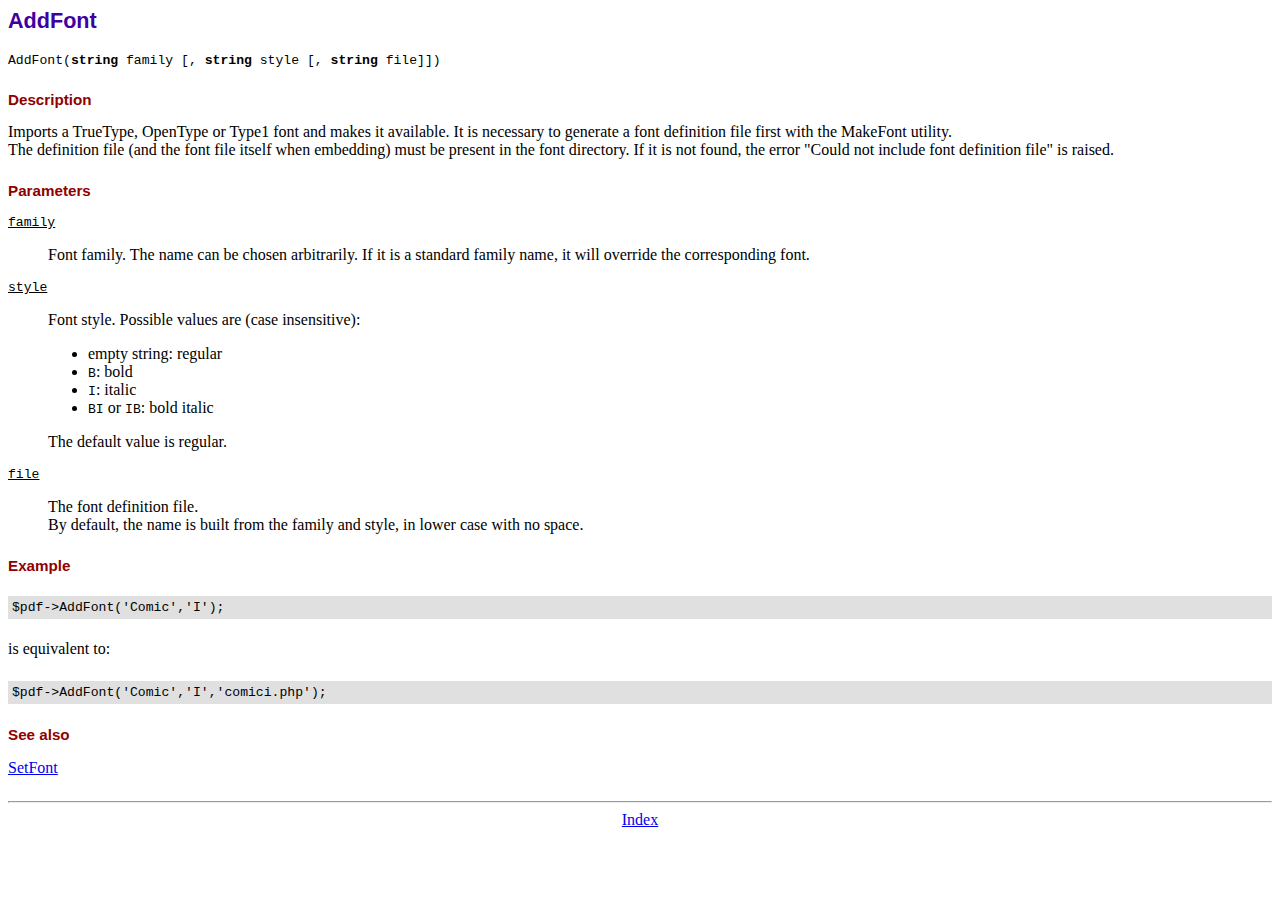
<file: Libraries/pdf/doc/addfont.htm>
<!DOCTYPE html PUBLIC "-//W3C//DTD HTML 4.01 Transitional//EN">
<html>
<head>
<meta http-equiv="Content-Type" content="text/html; charset=ISO-8859-1">
<title>AddFont</title>
<link type="text/css" rel="stylesheet" href="../fpdf.css">
</head>
<body>
<h1>AddFont</h1>
<code>AddFont(<b>string</b> family [, <b>string</b> style [, <b>string</b> file]])</code>
<h2>Description</h2>
Imports a TrueType, OpenType or Type1 font and makes it available. It is necessary to generate a font
definition file first with the MakeFont utility.
<br>
The definition file (and the font file itself when embedding) must be present in the font directory.
If it is not found, the error "Could not include font definition file" is raised.
<h2>Parameters</h2>
<dl class="param">
<dt><code>family</code></dt>
<dd>
Font family. The name can be chosen arbitrarily. If it is a standard family name, it will
override the corresponding font.
</dd>
<dt><code>style</code></dt>
<dd>
Font style. Possible values are (case insensitive):
<ul>
<li>empty string: regular</li>
<li><code>B</code>: bold</li>
<li><code>I</code>: italic</li>
<li><code>BI</code> or <code>IB</code>: bold italic</li>
</ul>
The default value is regular.
</dd>
<dt><code>file</code></dt>
<dd>
The font definition file.
<br>
By default, the name is built from the family and style, in lower case with no space.
</dd>
</dl>
<h2>Example</h2>
<div class="doc-source">
<pre><code>$pdf-&gt;AddFont('Comic','I');</code></pre>
</div>
is equivalent to:
<div class="doc-source">
<pre><code>$pdf-&gt;AddFont('Comic','I','comici.php');</code></pre>
</div>
<h2>See also</h2>
<a href="setfont.htm">SetFont</a>
<hr style="margin-top:1.5em">
<div style="text-align:center"><a href="index.htm">Index</a></div>
</body>
</html>
</file>
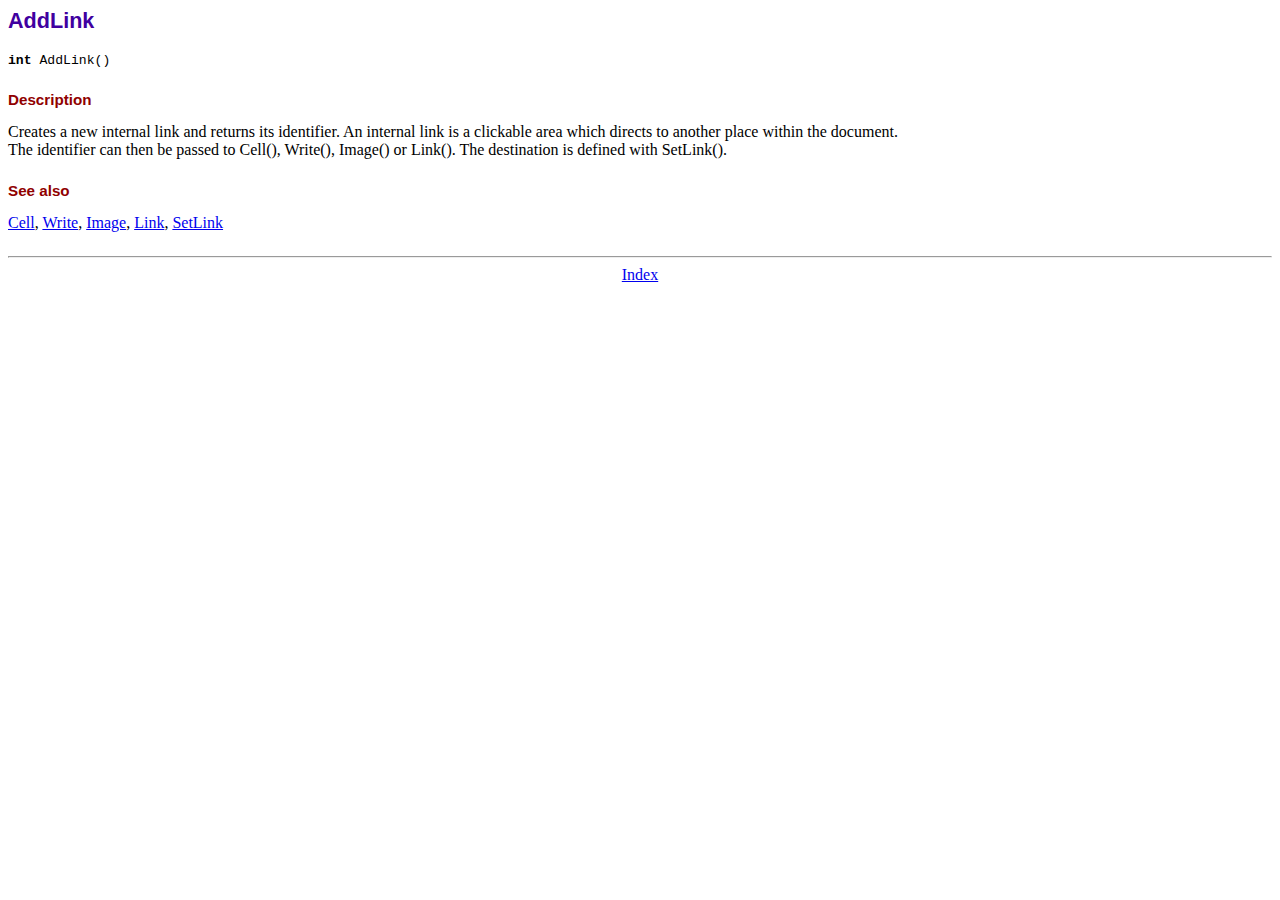
<file: Libraries/pdf/doc/addlink.htm>
<!DOCTYPE html PUBLIC "-//W3C//DTD HTML 4.01 Transitional//EN">
<html>
<head>
<meta http-equiv="Content-Type" content="text/html; charset=ISO-8859-1">
<title>AddLink</title>
<link type="text/css" rel="stylesheet" href="../fpdf.css">
</head>
<body>
<h1>AddLink</h1>
<code><b>int</b> AddLink()</code>
<h2>Description</h2>
Creates a new internal link and returns its identifier. An internal link is a clickable area
which directs to another place within the document.
<br>
The identifier can then be passed to Cell(), Write(), Image() or Link(). The destination is
defined with SetLink().
<h2>See also</h2>
<a href="cell.htm">Cell</a>,
<a href="write.htm">Write</a>,
<a href="image.htm">Image</a>,
<a href="link.htm">Link</a>,
<a href="setlink.htm">SetLink</a>
<hr style="margin-top:1.5em">
<div style="text-align:center"><a href="index.htm">Index</a></div>
</body>
</html>
</file>
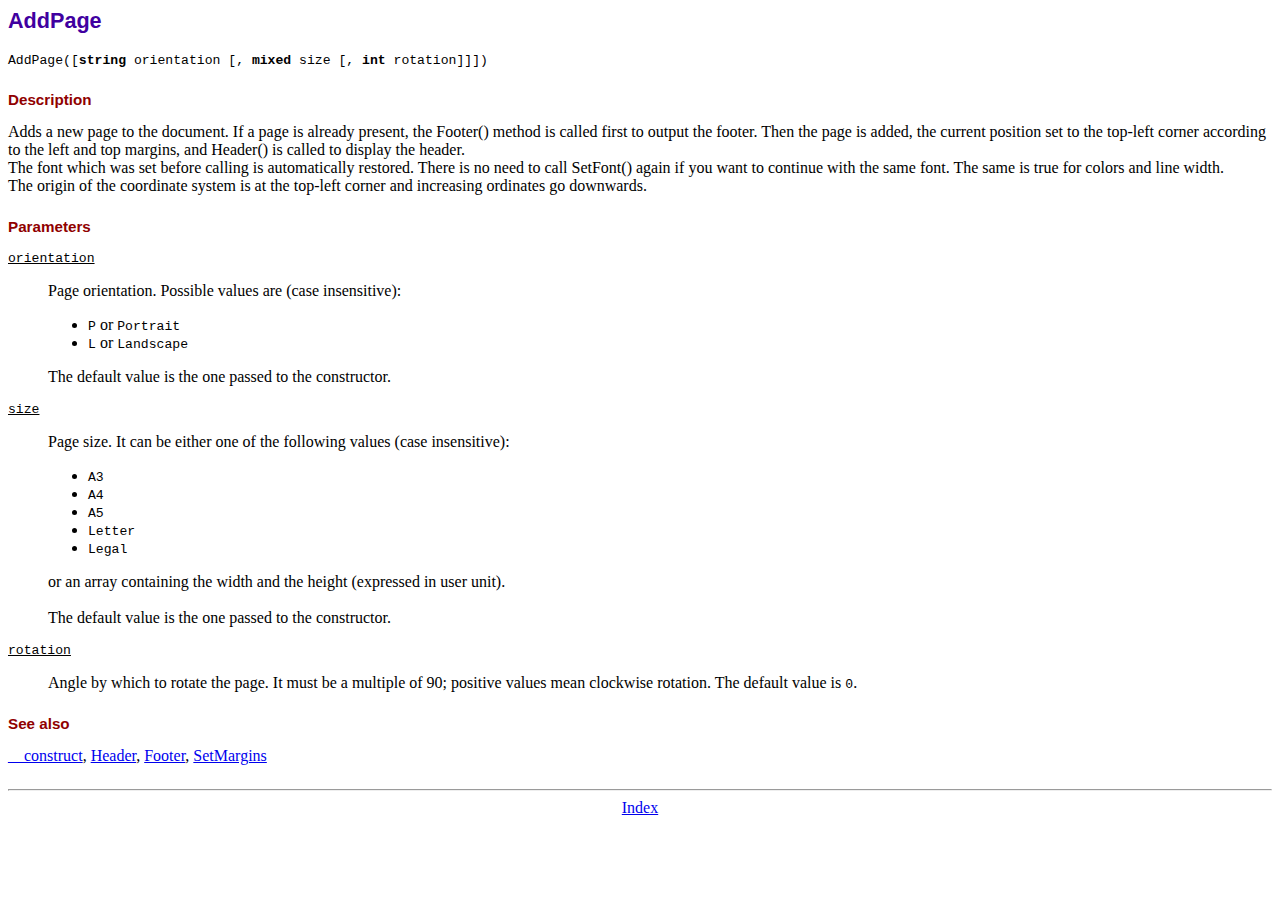
<file: Libraries/pdf/doc/addpage.htm>
<!DOCTYPE html PUBLIC "-//W3C//DTD HTML 4.01 Transitional//EN">
<html>
<head>
<meta http-equiv="Content-Type" content="text/html; charset=ISO-8859-1">
<title>AddPage</title>
<link type="text/css" rel="stylesheet" href="../fpdf.css">
</head>
<body>
<h1>AddPage</h1>
<code>AddPage([<b>string</b> orientation [, <b>mixed</b> size [, <b>int</b> rotation]]])</code>
<h2>Description</h2>
Adds a new page to the document. If a page is already present, the Footer() method is called
first to output the footer. Then the page is added, the current position set to the top-left
corner according to the left and top margins, and Header() is called to display the header.
<br>
The font which was set before calling is automatically restored. There is no need to call
SetFont() again if you want to continue with the same font. The same is true for colors and
line width.
<br>
The origin of the coordinate system is at the top-left corner and increasing ordinates go
downwards.
<h2>Parameters</h2>
<dl class="param">
<dt><code>orientation</code></dt>
<dd>
Page orientation. Possible values are (case insensitive):
<ul>
<li><code>P</code> or <code>Portrait</code></li>
<li><code>L</code> or <code>Landscape</code></li>
</ul>
The default value is the one passed to the constructor.
</dd>
<dt><code>size</code></dt>
<dd>
Page size. It can be either one of the following values (case insensitive):
<ul>
<li><code>A3</code></li>
<li><code>A4</code></li>
<li><code>A5</code></li>
<li><code>Letter</code></li>
<li><code>Legal</code></li>
</ul>
or an array containing the width and the height (expressed in user unit).<br>
<br>
The default value is the one passed to the constructor.
</dd>
<dt><code>rotation</code></dt>
<dd>
Angle by which to rotate the page. It must be a multiple of 90; positive values
mean clockwise rotation. The default value is <code>0</code>.
</dd>
</dl>
<h2>See also</h2>
<a href="__construct.htm">__construct</a>,
<a href="header.htm">Header</a>,
<a href="footer.htm">Footer</a>,
<a href="setmargins.htm">SetMargins</a>
<hr style="margin-top:1.5em">
<div style="text-align:center"><a href="index.htm">Index</a></div>
</body>
</html>
</file>
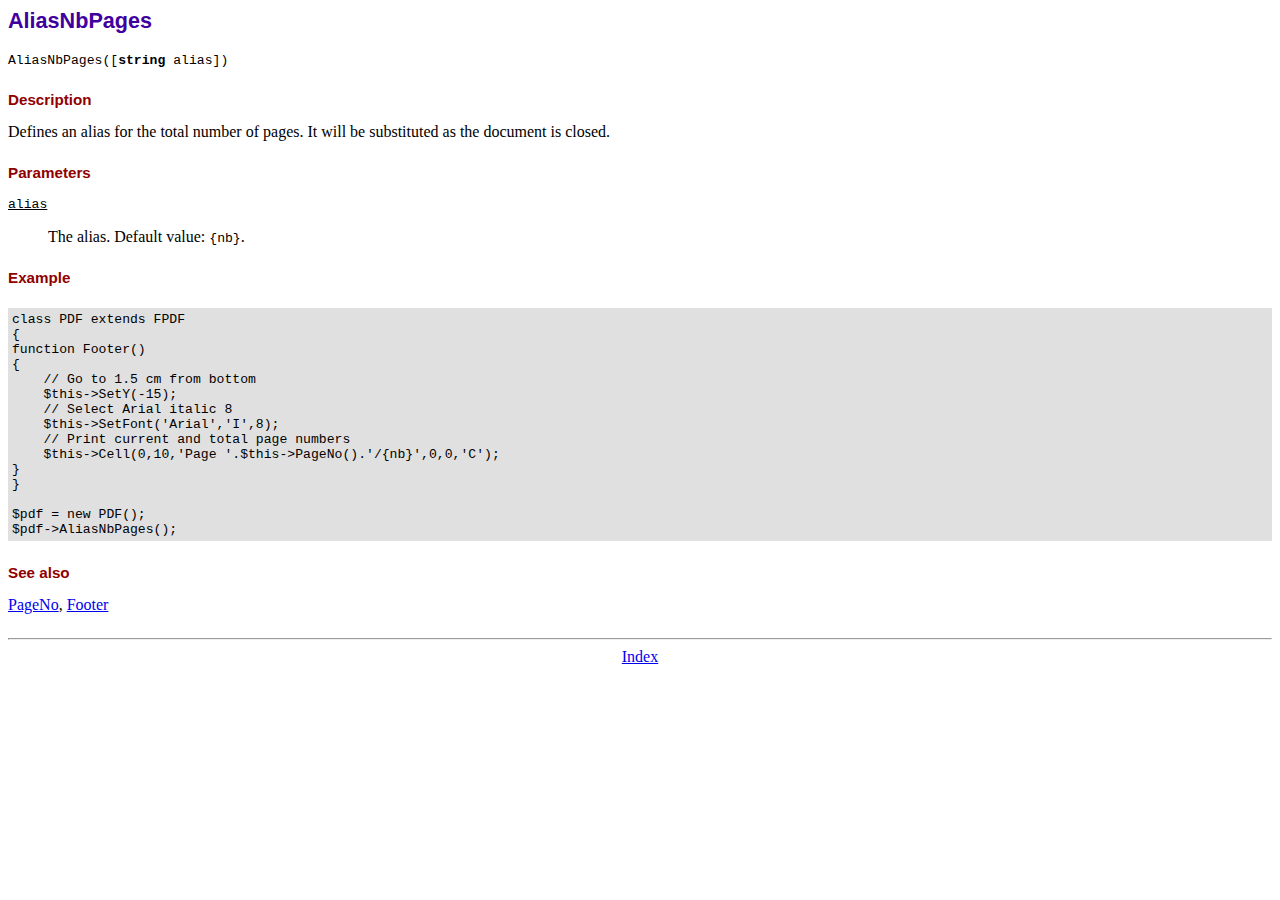
<file: Libraries/pdf/doc/aliasnbpages.htm>
<!DOCTYPE html PUBLIC "-//W3C//DTD HTML 4.01 Transitional//EN">
<html>
<head>
<meta http-equiv="Content-Type" content="text/html; charset=ISO-8859-1">
<title>AliasNbPages</title>
<link type="text/css" rel="stylesheet" href="../fpdf.css">
</head>
<body>
<h1>AliasNbPages</h1>
<code>AliasNbPages([<b>string</b> alias])</code>
<h2>Description</h2>
Defines an alias for the total number of pages. It will be substituted as the document is
closed.
<h2>Parameters</h2>
<dl class="param">
<dt><code>alias</code></dt>
<dd>
The alias. Default value: <code>{nb}</code>.
</dd>
</dl>
<h2>Example</h2>
<div class="doc-source">
<pre><code>class PDF extends FPDF
{
function Footer()
{
    // Go to 1.5 cm from bottom
    $this-&gt;SetY(-15);
    // Select Arial italic 8
    $this-&gt;SetFont('Arial','I',8);
    // Print current and total page numbers
    $this-&gt;Cell(0,10,'Page '.$this-&gt;PageNo().'/{nb}',0,0,'C');
}
}

$pdf = new PDF();
$pdf-&gt;AliasNbPages();</code></pre>
</div>
<h2>See also</h2>
<a href="pageno.htm">PageNo</a>,
<a href="footer.htm">Footer</a>
<hr style="margin-top:1.5em">
<div style="text-align:center"><a href="index.htm">Index</a></div>
</body>
</html>
</file>
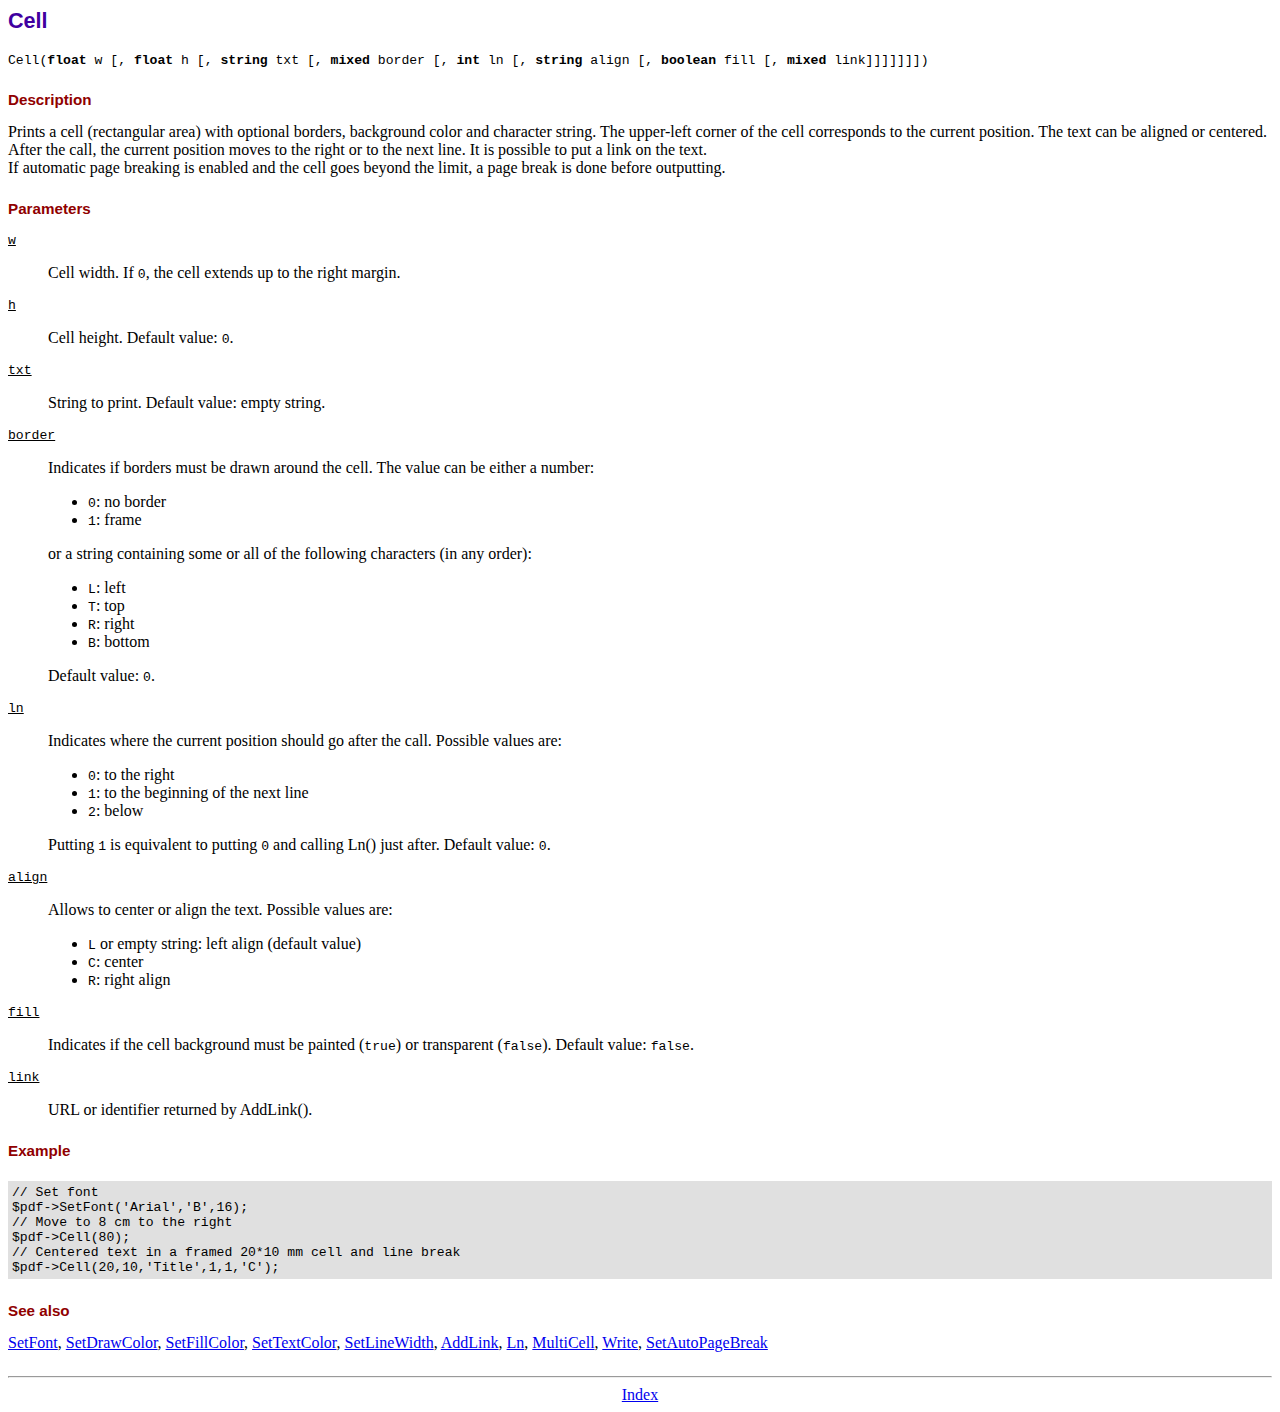
<file: Libraries/pdf/doc/cell.htm>
<!DOCTYPE html PUBLIC "-//W3C//DTD HTML 4.01 Transitional//EN">
<html>
<head>
<meta http-equiv="Content-Type" content="text/html; charset=ISO-8859-1">
<title>Cell</title>
<link type="text/css" rel="stylesheet" href="../fpdf.css">
</head>
<body>
<h1>Cell</h1>
<code>Cell(<b>float</b> w [, <b>float</b> h [, <b>string</b> txt [, <b>mixed</b> border [, <b>int</b> ln [, <b>string</b> align [, <b>boolean</b> fill [, <b>mixed</b> link]]]]]]])</code>
<h2>Description</h2>
Prints a cell (rectangular area) with optional borders, background color and character string.
The upper-left corner of the cell corresponds to the current position. The text can be aligned
or centered. After the call, the current position moves to the right or to the next line. It is
possible to put a link on the text.
<br>
If automatic page breaking is enabled and the cell goes beyond the limit, a page break is
done before outputting.
<h2>Parameters</h2>
<dl class="param">
<dt><code>w</code></dt>
<dd>
Cell width. If <code>0</code>, the cell extends up to the right margin.
</dd>
<dt><code>h</code></dt>
<dd>
Cell height.
Default value: <code>0</code>.
</dd>
<dt><code>txt</code></dt>
<dd>
String to print.
Default value: empty string.
</dd>
<dt><code>border</code></dt>
<dd>
Indicates if borders must be drawn around the cell. The value can be either a number:
<ul>
<li><code>0</code>: no border</li>
<li><code>1</code>: frame</li>
</ul>
or a string containing some or all of the following characters (in any order):
<ul>
<li><code>L</code>: left</li>
<li><code>T</code>: top</li>
<li><code>R</code>: right</li>
<li><code>B</code>: bottom</li>
</ul>
Default value: <code>0</code>.
</dd>
<dt><code>ln</code></dt>
<dd>
Indicates where the current position should go after the call. Possible values are:
<ul>
<li><code>0</code>: to the right</li>
<li><code>1</code>: to the beginning of the next line</li>
<li><code>2</code>: below</li>
</ul>
Putting <code>1</code> is equivalent to putting <code>0</code> and calling Ln() just after.
Default value: <code>0</code>.
</dd>
<dt><code>align</code></dt>
<dd>
Allows to center or align the text. Possible values are:
<ul>
<li><code>L</code> or empty string: left align (default value)</li>
<li><code>C</code>: center</li>
<li><code>R</code>: right align</li>
</ul>
</dd>
<dt><code>fill</code></dt>
<dd>
Indicates if the cell background must be painted (<code>true</code>) or transparent (<code>false</code>).
Default value: <code>false</code>.
</dd>
<dt><code>link</code></dt>
<dd>
URL or identifier returned by AddLink().
</dd>
</dl>
<h2>Example</h2>
<div class="doc-source">
<pre><code>// Set font
$pdf-&gt;SetFont('Arial','B',16);
// Move to 8 cm to the right
$pdf-&gt;Cell(80);
// Centered text in a framed 20*10 mm cell and line break
$pdf-&gt;Cell(20,10,'Title',1,1,'C');</code></pre>
</div>
<h2>See also</h2>
<a href="setfont.htm">SetFont</a>,
<a href="setdrawcolor.htm">SetDrawColor</a>,
<a href="setfillcolor.htm">SetFillColor</a>,
<a href="settextcolor.htm">SetTextColor</a>,
<a href="setlinewidth.htm">SetLineWidth</a>,
<a href="addlink.htm">AddLink</a>,
<a href="ln.htm">Ln</a>,
<a href="multicell.htm">MultiCell</a>,
<a href="write.htm">Write</a>,
<a href="setautopagebreak.htm">SetAutoPageBreak</a>
<hr style="margin-top:1.5em">
<div style="text-align:center"><a href="index.htm">Index</a></div>
</body>
</html>
</file>
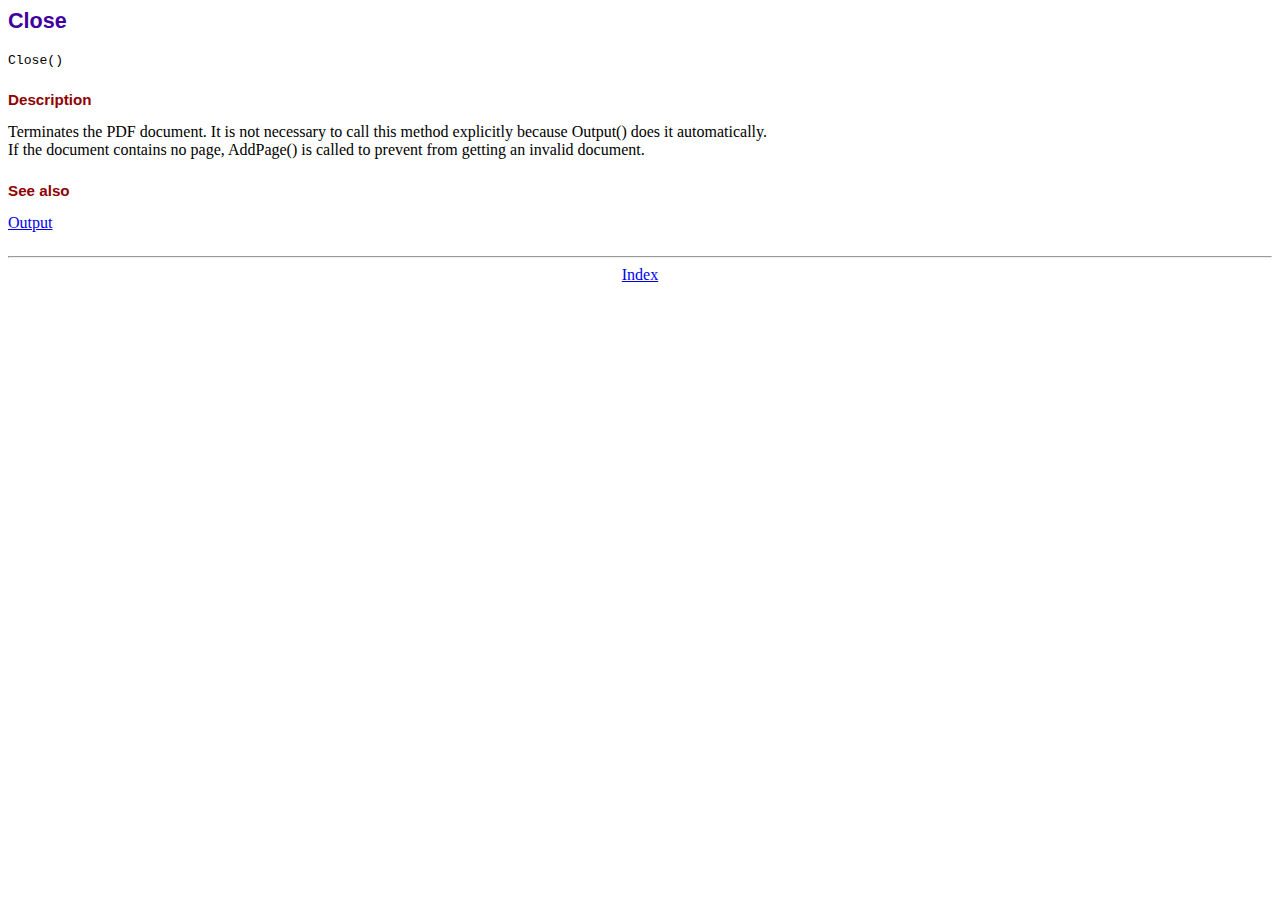
<file: Libraries/pdf/doc/close.htm>
<!DOCTYPE html PUBLIC "-//W3C//DTD HTML 4.01 Transitional//EN">
<html>
<head>
<meta http-equiv="Content-Type" content="text/html; charset=ISO-8859-1">
<title>Close</title>
<link type="text/css" rel="stylesheet" href="../fpdf.css">
</head>
<body>
<h1>Close</h1>
<code>Close()</code>
<h2>Description</h2>
Terminates the PDF document. It is not necessary to call this method explicitly because Output()
does it automatically.
<br>
If the document contains no page, AddPage() is called to prevent from getting an invalid document.
<h2>See also</h2>
<a href="output.htm">Output</a>
<hr style="margin-top:1.5em">
<div style="text-align:center"><a href="index.htm">Index</a></div>
</body>
</html>
</file>
<file: Views/style.css>
.brand img{
  width: 100px;
  height: 100px;
  text-align: center;

}

.contenedor{
  width: 100px;
  height: 100px;
  text-align: center;
}

.alinear-izquierda{
  float: center;
  }

header{

}

header figure{
  width: 100px;
  height: 100px;
  background: url(img/logoprin.png);
}

 /*  .romper-float{
    clear: both;
  } */

  /* Detalles adicionales */
 /*  img.alinear-izquierda{
    padding: -10px;
 }
     */
  .div1 {
    background-color: #19f139;
  }
</file>
<file: Libraries/pdf/fpdf.css>
body {font-family:"Times New Roman",serif}
h1 {font:bold 135% Arial,sans-serif; color:#4000A0; margin-bottom:0.9em}
h2 {font:bold 95% Arial,sans-serif; color:#900000; margin-top:1.5em; margin-bottom:1em}
dl.param dt {text-decoration:underline}
dl.param dd {margin-top:1em; margin-bottom:1em}
dl.param ul {margin-top:1em; margin-bottom:1em}
tt, code, kbd {font-family:"Courier New",Courier,monospace; font-size:82%}
div.source {margin-top:1.4em; margin-bottom:1.3em}
div.source pre {display:table; border:1px solid #24246A; width:100%; margin:0em; font-family:inherit; font-size:100%}
div.source code {display:block; border:1px solid #C5C5EC; background-color:#F0F5FF; padding:6px; color:#000000}
div.doc-source {margin-top:1.4em; margin-bottom:1.3em}
div.doc-source pre {display:table; width:100%; margin:0em; font-family:inherit; font-size:100%}
div.doc-source code {display:block; background-color:#E0E0E0; padding:4px}
.kw {color:#000080; font-weight:bold}
.str {color:#CC0000}
.cmt {color:#008000}
p.demo {text-align:center; margin-top:-0.9em}
a.demo {text-decoration:none; font-weight:bold; color:#0000CC}
a.demo:link {text-decoration:none; font-weight:bold; color:#0000CC}
a.demo:hover {text-decoration:none; font-weight:bold; color:#0000FF}
a.demo:active {text-decoration:none; font-weight:bold; color:#0000FF}
</file>
<file: Views/css2/style.css>
/* ==== Google font ==== */
@import url(https://fonts.googleapis.com/css?family=Open+Sans:400,300,700,600);
@import url('font-awesome.css');
/* ==== overwrite bootstrap standard ==== */
@import url('animate.css');



body {
	font-family:'Open Sans', Arial, sans-serif;
	font-size:14px;
	font-weight:300;
	line-height:1.6em;
	color:rgb(244, 243, 243);
	background-color:#f4f4f4;
	overflow-x:hidden;
}

hi,h2,h3,h4,h5,h6 {
	color:#272727;
	line-height:1.1em;
}

p {
	color:#aaa;
	font-size:13px;
}
a {
    text-decoration:none;
    transition: all 0.1s ease-in-out;
    -moz-transition: all 0.1s ease-in-out;
    -webkit-transition: all 0.1s ease-in-out;
    -o-transition: all 0.1s ease-in-out;
    outline: none;
	color:#272727;
}
a:hover {
	text-decoration: none;
	color:#aaa;	
	}

.btn {
	border-radius:0;
	margin-top:10px;
	background-color: #60c6f9;;
	text-transform:uppercase;
	border-color:#fff;
	font-size:14px;
}

.btn:hover {
	background-color: #fff;
	border-color:#f2f2f2;
	color:#272727;	
}
	
/*===========================
  Menu and Navigation
============================ */
.navbar-brand {
  float: left;
  height: 50px;
  padding: 15px 15px;
  font-size: 18px;
  line-height: 20px;
}

.navbar-brand h1 {
	margin-top:9px;
	padding-top:5px;
	float: left;	
	font-size: 25px;	
	color:#fff;	
	text-transform:uppercase;
	font-weight:600;
}

@media (max-width: 767px) {
  .navbar-brand {
    padding: 0 0 0 15px;
  }
}

.menu {
	font-size:12px;
	float:right;
	text-transform:uppercase;
	font-weight:600;	
}

.navbar-collapse {
  padding-right: 15px;
  padding-left: 15px;
  overflow-x: visible;
  -webkit-overflow-scrolling: touch;
  border-top: 0px solid transparent;
  -webkit-box-shadow: inset 0 1px 0 rgba(255, 255, 255, .1);
          box-shadow: inset 0 1px 0 rgba(255, 255, 255, .1);
}
.navbar-collapse.in {
  overflow-y: auto;
}

.menu ul.nav-tabs li {
	color:#fff;	
}

.nav-tabs {
	border-bottom: 0;
}
.nav-tabs > li {
	float: left;
	margin-bottom: 0;
}

.nav-tabs > li > a {	
	border-radius:0;
	color:#fff;
	padding:30px;
}

.nav-tabs > li > a:hover {
	color:#272727;
	background:#fff;	
} 

.nav-tabs > li a.active {
	color: #555;
	cursor: default;
	background-color: #fff;
	border: 1px solid #fff;
	border-bottom-color:#fff;
}

.navbar-default {
	background-color: #037d3c;
	border-color:#037d3c;
}

/*===========================
  slider
============================ */
.slider {
	position: relative;	
	margin-top:-20px;
}

.slider img {
    width: 100%;
}

#carousel-slider {
  position: relative;
  color:#e4ebe7;
	background:#e4ebe7;
}

#carousel-slider .carousel-indicators {
  bottom: -40px;
}

#carousel-slider .carousel-indicators li {
  border: 1px solid #ffbd20;
}

#carousel-slider a i {
	border-radius:50%;
	font-size: 30px;
	height: 50px;
	padding: 10px;
	position: absolute;
	top: 50%;
	width: 50px;
	color:#e4ebe7;
	background:#e4ebe7;
	color:#fff;
}

#carousel-slider a i:hover {
	background:#e4ebe7;
	color:#fff;
	border: 1px solid #e4ebe7;
}

#carousel-slider 
.carousel-control {
	width:inherit;
  color:#e4ebe7;
	background:#e4ebe7;
}

#carousel-slider .carousel-control.left i {
	left:50px;
	top: calc(50% - 50px);
  color:#e4ebe7;
	background:#e4ebe7;
}

#carousel-slider .carousel-control.right i {
	right: 50px;
	top: calc(50% - 50px);
  color:#e4ebe7;
	background:#e4ebe7;
}

.carousel-caption {
	position: absolute;
	right: 15%;
	top: calc(50% - 150px);
	font-size:40px;
	left: 15%;
	z-index: 10;
	padding-bottom: 0px;
	color: #fff;
	text-align: center;
}

.carousel-caption  h2 {
	font-size:60px;
	color: #fff;
}

.carousel-caption  h2 span {
	font-size:60px;
	color: #fff;
}

.carousel-caption  p {
	font-size:30px;
	margin-top:30px;
	margin-bottom:20px;
	color:#fff;
	padding:10px;
	background:#6e706f;
}

@media (max-width: 767px) {
    .carousel-caption  {
      font-size: 18px;
    }
    .carousel-caption h2, .carousel-caption  h2 span, .carousel-caption  p {
    	font-size:18px;
    }
}

.carousel-inner .form-inline .form-group button[type="livedemo"]{
	padding:20px 60px;
	font-size:20px;
	background:#6e706f;
	color:#fff;
	border-radius:0;
	border-color:#fff;
	text-transform:uppercase;
}

.carousel-inner .form-inline .form-group button[type="livedemo"]:hover {
	color:#272727;
	opacity: 0.8;
	-webkit-transition: color 300ms, background-color 300ms;
  -moz-transition: color 300ms, background-color 300ms;
  -o-transition:  color 300ms, background-color 300ms;
  transition:  color 300ms, background-color 300ms;
}

.carousel-inner .form-inline .form-group button[type="getnow"]{
	padding:20px 60px;
	font-size:20px;
	background:#fff;
	color:#272727;
	border-radius:0;
	text-transform:uppercase;
	border: 1px solid #fff;
}

.carousel-inner .form-inline .form-group button[type="getnow"]:hover {
	color:#fff;
	border-color:#fff;
	background:#757675;
	-webkit-transition: color 300ms, background-color 300ms;
  -moz-transition: color 300ms, background-color 300ms;
  -o-transition:  color 300ms, background-color 300ms;
  transition:  color 300ms, background-color 300ms;
}

.carousel-inner .form-inline .form-group button[type="button"]{
	padding:20px 60px;
	font-size:20px;
	background:#fff;
	color:#272727;
	border-radius:0;
	text-transform:uppercase;
	border: 1px solid #fff;
}

.carousel-inner .form-inline .form-group button[type="button"]:hover {
	color:#fff;
	border-color:#fff;
	background:#757675;
	-webkit-transition: color 300ms, background-color 300ms;
  -moz-transition: color 300ms, background-color 300ms;
  -o-transition:  color 300ms, background-color 300ms;
  transition:  color 300ms, background-color 300ms;
}

.form-inline {
	margin-top:50px;	
}


/*===========================
  about
============================ */

.about {
	padding:80px 0 80px 0;
	background:#fff;
}

.about .text-center h2 {
	text-transform:uppercase;
	font-weight:550;
	font-size:24px;
}

.about .text-center p {
	margin-top:20px;
	margin-bottom:80px;
	color:#aaa;
} 

.btn-gamp a {
  float: right;
  font-size: 12px;
  text-transform: uppercase;
  letter-spacing: 3px;
  color: #272727;
  border: 2px solid #272727;
  width: 180px;
  height: 60px;
  text-align: center;
  display: inline-block;
  line-height: 56px;
}

.btn-gamp a:hover {
  opacity: 0.8;
  transition: all 0.5s;
}

.gamp-btn a {
  float: left;
  font-size: 12px;
  text-transform: uppercase;
  letter-spacing: 3px;
  background: #272727;
  color: #ffffff;
  width: 180px;
  height: 60px;
  text-align: center;
  display: inline-block;
  line-height: 60px;
}
.gamp-btn a:hover {
  color: #ffffff;
  opacity: 0.8;
  transition: all 0.5s;
}

.center span {
	color:#E8CE0E;
}

#about-us {
	margin-bottom:50px;
}

#about-us .text-center h2 {
	text-transform:uppercase;
	font-weight:550;
	font-size:24px;
	margin-bottom:30px;
}

.skill_text {
  display: block;
  margin-bottom: 60px;
  margin-top: 25px;
  overflow: hidden;
}

.sinlge-skill {
  background:#f2f2f2;
  border-radius: 100%;
  color: #FFFFFF;
  font-size: 22px;
  font-weight: bold;
  height: 200px;
  position: relative;
  width: 200px;
  text-transform: uppercase;
  overflow: hidden;
  margin: 30px 0;
}

.sinlge-skill p em {
  color: #FFFFFF;
  font-size: 38px;
}

.sinlge-skill p {
  line-height: 1;
   color: #FFFFFF;
}

.joomla-skill, 
.html-skill, 
.css-skill, 
.wp-skill {
  position: absolute;
  height: 100%;
  bottom: 0;
  width:100%;
  border-radius: 100%;
  padding: 70px 0;
  text-align: center;
}

.joomla-skill {
  background: rgb(242,242,242); /* Old browsers */
  background: -moz-linear-gradient(top, rgba(242,242,242,1) 0%, rgba(242,242,242,1) 28%, rgba(45,125,164,1) 28%); /* FF3.6+ */
  background: -webkit-gradient(linear, left top, left bottom, color-stop(0%,rgba(242,242,242,1)), color-stop(28%,rgba(242,242,242,1)), color-stop(28%,rgba(45,125,164,1))); /* Chrome,Safari4+ */
  background: -webkit-linear-gradient(top, rgba(242,242,242,1) 0%,rgba(242,242,242,1) 28%,rgba(45,125,164,1) 28%); /* Chrome10+,Safari5.1+ */
  background: -o-linear-gradient(top, rgba(242,242,242,1) 0%,rgba(242,242,242,1) 28%,rgba(45,125,164,1) 28%); /* Opera 11.10+ */
  background: -ms-linear-gradient(top, rgba(242,242,242,1) 0%,rgba(242,242,242,1) 28%,rgba(45,125,164,1) 28%); /* IE10+ */
  background: linear-gradient(to bottom, rgba(242,242,242,1) 0%,rgba(242,242,242,1) 28%,rgba(45,125,164,1) 28%); /* W3C */
  filter: progid:DXImageTransform.Microsoft.gradient( startColorstr='#f2f2f2', endColorstr='#2d7da4',GradientType=0 ); /* IE6-9 */    
}

.html-skill {
  background: rgb(242,242,242); /* Old browsers */
  background: -moz-linear-gradient(top, rgba(242,242,242,1) 0%, rgba(242,242,242,1) 9%, rgba(106,164,47,1) 9%); /* FF3.6+ */
  background: -webkit-gradient(linear, left top, left bottom, color-stop(0%,rgba(242,242,242,1)), color-stop(9%,rgba(242,242,242,1)), color-stop(9%,rgba(106,164,47,1))); /* Chrome,Safari4+ */
  background: -webkit-linear-gradient(top, rgba(242,242,242,1) 0%,rgba(242,242,242,1) 9%,rgba(106,164,47,1) 9%); /* Chrome10+,Safari5.1+ */
  background: -o-linear-gradient(top, rgba(242,242,242,1) 0%,rgba(242,242,242,1) 9%,rgba(106,164,47,1) 9%); /* Opera 11.10+ */
  background: -ms-linear-gradient(top, rgba(242,242,242,1) 0%,rgba(242,242,242,1) 9%,rgba(106,164,47,1) 9%); /* IE10+ */
  background: linear-gradient(to bottom, rgba(242,242,242,1) 0%,rgba(242,242,242,1) 9%,rgba(106,164,47,1) 9%); /* W3C */
  filter: progid:DXImageTransform.Microsoft.gradient( startColorstr='#f2f2f2', endColorstr='#6aa42f',GradientType=0 ); /* IE6-9 */
}

.css-skill {
  background: rgb(242,242,242); /* Old browsers */
  background: -moz-linear-gradient(top, rgba(242,242,242,1) 0%, rgba(242,242,242,1) 32%, rgba(255,189,32,1) 32%); /* FF3.6+ */
  background: -webkit-gradient(linear, left top, left bottom, color-stop(0%,rgba(242,242,242,1)), color-stop(32%,rgba(242,242,242,1)), color-stop(32%,rgba(255,189,32,1))); /* Chrome,Safari4+ */
  background: -webkit-linear-gradient(top, rgba(242,242,242,1) 0%,rgba(242,242,242,1) 32%,rgba(255,189,32,1) 32%); /* Chrome10+,Safari5.1+ */
  background: -o-linear-gradient(top, rgba(242,242,242,1) 0%,rgba(242,242,242,1) 32%,rgba(255,189,32,1) 32%); /* Opera 11.10+ */
  background: -ms-linear-gradient(top, rgba(242,242,242,1) 0%,rgba(242,242,242,1) 32%,rgba(255,189,32,1) 32%); /* IE10+ */
  background: linear-gradient(to bottom, rgba(242,242,242,1) 0%,rgba(242,242,242,1) 32%,rgba(255,189,32,1) 32%); /* W3C */
  filter: progid:DXImageTransform.Microsoft.gradient( startColorstr='#f2f2f2', endColorstr='#ffbd20',GradientType=0 ); /* IE6-9 */
}

.wp-skill {
  background: rgb(242,242,242); /* Old browsers */
  background: -moz-linear-gradient(top, rgba(242,242,242,1) 0%, rgba(242,242,242,1) 19%, rgba(219,54,21,1) 19%); /* FF3.6+ */
  background: -webkit-gradient(linear, left top, left bottom, color-stop(0%,rgba(242,242,242,1)), color-stop(19%,rgba(242,242,242,1)), color-stop(19%,rgba(219,54,21,1))); /* Chrome,Safari4+ */
  background: -webkit-linear-gradient(top, rgba(242,242,242,1) 0%,rgba(242,242,242,1) 19%,rgba(219,54,21,1) 19%); /* Chrome10+,Safari5.1+ */
  background: -o-linear-gradient(top, rgba(242,242,242,1) 0%,rgba(242,242,242,1) 19%,rgba(219,54,21,1) 19%); /* Opera 11.10+ */
  background: -ms-linear-gradient(top, rgba(242,242,242,1) 0%,rgba(242,242,242,1) 19%,rgba(219,54,21,1) 19%); /* IE10+ */
  background: linear-gradient(to bottom, rgba(242,242,242,1) 0%,rgba(242,242,242,1) 19%,rgba(219,54,21,1) 19%); /* W3C */
  filter: progid:DXImageTransform.Microsoft.gradient( startColorstr='#f2f2f2', endColorstr='#db3615',GradientType=0 ); /* IE6-9 */
}

.skill-wrap {
  display: block;
  overflow: hidden;
  margin: 60px 0;
}

.team .text-center h2 {
	text-transform:uppercase;
	font-weight:550;
	font-size:24px;
	margin-bottom:30px;
}

.team .text-center p {
	margin-bottom:50px;
}

.team h4 {
  margin-top: 0;
  text-transform: uppercase;
}

.team h5 {
  font-weight: 300;
}

.single-profile-top, 
.single-profile-bottom {
  font-weight: 400;
  line-height: 24px;
}

.single-profile-top, 
.single-profile-bottom  {
  border: 1px solid #ddd;
  padding: 15px;
  position: relative;
}

.media_image {
  margin-bottom: 10px;
}

.team .btn {
  background:transparent;
  font-size: 12px;
  font-weight: 300;
  margin-bottom: 3px;
  padding: 1px 5px;
  text-transform: uppercase;
  border:1px solid#ddd;
  margin-right: 3px;
}


ul.social_icons,
ul.tag {
  list-style: none;
  padding: 0;
  margin: 10px 0;
  display: block;
}

ul.social_icons li,
ul.tag li {
  display: inline-block;
  margin-right: 5px;
}

ul.social_icons li  a i{
  border-radius: 50%;
  color: #FFFFFF;
  height: 25px;
  line-height: 25px;
  font-size: 12px;
  padding: 0;
  text-align: center;
  width: 25px;
  opacity:.8;
}

.team .social_icons .fa-facebook:hover, 
.team .social_icons .fa-twitter:hover, 
.team .social_icons .fa-google-plus:hover {
  transform: rotate(360deg);
  -ms-transform:rotate(360deg);
  -webkit-transform:rotate(360deg); 
  transition-duration:2s;
  transition-property: all;
  transition-timing-function: ease;
  opacity:1;
  transition: all 0.9s ease 0s;
  -moz-transition: all 0.9s ease 0s;
  -webkit-transition: all 0.9s ease 0s;
  -o-transition: all 0.9s ease 0s;
}

.team .social_icons .fa-facebook {
  background: #0182c4;
}

.team .social_icons .fa-twitter {
  background: #20B8FF
}

.team .social_icons .fa-google-plus {
  background: #D34836
}


.team-bar .first-one-arrow {
  float: left;
  margin-right: 30px;
  width: 2%;
}

.team-bar .first-arrow {
  float: left;
  margin-left: 5px;
  margin-right: 35px;
  width: 22%;
}

.team-bar .second-arrow {
  float: left;
  margin-left: 5px;
  width: 21%;
}

.team-bar .third-arrow {
  float: left;
  margin-left: 40px;
  margin-right: 12px;
  width: 22%;
}

.team-bar .fourth-arrow {
  float: left;
  margin-left: 25px;
  width: 20%;
}

.team-bar .first-one-arrow hr {
  border-bottom: 1px solid #2D7DA4;
  border-top: 1px solid #2D7DA4;
 }

.team-bar .first-arrow hr {
  border-bottom: 1px solid #2D7DA4;
  border-top: 1px solid #2D7DA4;
 }

.team-bar .second-arrow hr {
  border-bottom: 1px solid #6aa42f;
  border-top: 1px solid #6aa42f;
}

.team-bar .third-arrow hr {
  border-bottom: 1px solid #FFBD20;
  border-top: 1px solid #FFBD20;

}

.team-bar .fourth-arrow hr {
  border-bottom: 1px solid #db3615;
  border-top: 1px solid #db3615;
}

.team-bar {
  margin-bottom: 15px;
  margin-top: 30px;
  position: relative;
}

.team-bar i {
  border-radius: 50%;
  color: #FFFFFF;
  display: block;
  height: 24px;
  line-height: 24px;
  margin-top: -32px;
  overflow: hidden;
  padding: 0;
  text-align: center;
  width: 24px;
  position: absolute;
}

.team-bar .first-arrow .fa-angle-up {
  background:#2D7DA4;
  margin-left:-33px
 }

.team-bar .second-arrow .fa-angle-down {
  background:#6AA42F;
  margin-left: -33px;
}

.team-bar .third-arrow .fa-angle-up {
  background:#FFBD20;
  margin-left: -32px;
}

.team-bar .fourth-arrow .fa-angle-down {
  background:#db3615;
  margin-left: -32px;
}

.team .single-profile-top:before, 
.team .single-profile-top:after {
  content: "";
  position: absolute;
  width: 0;
  height: 0;
  border-style: solid;
}

.team .single-profile-top:before {
  left:26px;
  bottom: -20px;
  border-width: 10px;
  border-color:#fff transparent transparent transparent;
  z-index: 1;
}

.team .single-profile-top:after {
  left: 25px;
  bottom: -22px;
  border-style: solid;
  border-width: 11px;
  border-color:#ddd transparent transparent transparent;
  z-index: 0;
}

.team .single-profile-bottom:before,
.team .single-profile-bottom:after {
  position: absolute;
  content:"";
  width: 0;
  height: 0;
  border-style: solid;
}

.team .single-profile-bottom:before {
  left:30px;
  top: -20px;
  border-width: 10px;
  border-color: transparent transparent #fff transparent;
  z-index: 1;
}

.team .single-profile-bottom:after {
  left: 29px;
  top: -22px;
  border-style: solid;
  border-width: 11px;
  border-color: transparent transparent #DDD transparent;
  z-index: 0;
}

/*===========================
  services
============================ */

.services {
	padding:80px 0 80px 0;
}

.services .text-center h2 {
	font-weight:300;
	text-transform:uppercase;
	text-shadow:none;
	margin-bottom:50px;
	font-size:24px;
}

.services i {
	margin-top:20px;
	margin-bottom:10px;
	font-size:50px;
	color:#ddd;
}

.services h3 {
	margin-bottom:20px;
	font-size: 16px;
	font-weight: 600;
	text-transform: uppercase;
	letter-spacing: 1px;
 }

/*===========================
  gallery
============================ */

.gallery {
	padding:50px;
}

.gallery .text-center h2 {
	text-transform:uppercase;
	font-weight:550;
	font-size:24px;
	margin-bottom:30px;
}

.gallery figure {
	position: relative;	
	margin-top:30px;
	margin-bottom:30px;
	background: #272727;
	text-align: center;
	cursor: pointer;
}

.gallery figure img {
	position: relative;
	display: block;
	opacity: 0.8;
}

.gallery figure figcaption {
	padding: 2em;
	color: #fff;
	text-transform: uppercase;
	font-size: 1.25em;
	-webkit-backface-visibility: hidden;
	backface-visibility: hidden;
}

.gallery figure figcaption::before,
.gallery figure figcaption::after {
	pointer-events: none;
}

/*---------------*/
/***** Marley *****/
/*---------------*/

figure.effect-marley figcaption {
	text-align: right;
}

figure.effect-marley h4,
figure.effect-marley p {
	position: absolute;
	right: 30px;
	left: 30px;
	padding: 10px 0;
}


figure.effect-marley p {
	bottom: 30px;
	color:#fff;
	line-height: 1.5;
	-webkit-transform: translate3d(0,100%,0);
	transform: translate3d(0,100%,0);
}

figure.effect-marley h4 {
	top: 30px;
	color:#fff;
	-webkit-transition: -webkit-transform 0.35s;
	transition: transform 0.35s;
	-webkit-transform: translate3d(0,20px,0);
	transform: translate3d(0,20px,0);
}

figure.effect-marley:hover h4 {
	-webkit-transform: translate3d(0,0,0);
	transform: translate3d(0,0,0);
}

figure.effect-marley h4::after {
	position: absolute;
	top: 100%;
	left: 0;
	width: 100%;
	height: 4px;
	background: #fff;
	content: '';
	-webkit-transform: translate3d(0,40px,0);
	transform: translate3d(0,40px,0);
}

figure.effect-marley h4::after,
figure.effect-marley p {
	opacity: 0;
	-webkit-transition: opacity 0.35s, -webkit-transform 0.35s;
	transition: opacity 0.35s, transform 0.35s;
}

figure.effect-marley:hover h4::after,
figure.effect-marley:hover p {
	opacity: 1;
	-webkit-transform: translate3d(0,0,0);
	transform: translate3d(0,0,0);
}


.action {
  overflow: visible;
  padding: 0px;
  width: 100;
  background: #f2f2f2;
  position: relative;
}
.action .left-text {
  padding: 70px 0;
  padding-right: 60px;
  width: 50%;
}
.action .left-text h4 {
  text-transform: uppercase;
  font-size: 24px;
  font-weight: 600;
  letter-spacing: 1px;
}
.action .left-text p {
  padding-top: 20px;
}
.action .left-text em {
  font-size: 16px;
  color: #aaa;
  font-weight: 300;
  font-style: normal;
}
.action .right-image {
  position: absolute;
  top: 0;
  right: 0;
  width: 50%;
  height: 100%;
  background-size: cover;
  background-position: 0 0;
  background-repeat: no-repeat;
  background-image: url(../img/7.jpg);
}

/* --- Map --- */
.map{
	position:relative;
	margin-top:-20px;
	margin-bottom:40px;
}

/* google map */
#google-map{
	position:relative;
    height: 400px;
}

.contact-page{
  padding-top: 0;
  background:#fff;
  margin-bottom:30px;
}

.contact-page h2 {
	text-transform:uppercase;
	font-weight:550;
	font-size:24px;
	margin-bottom:30px;
}

.contact-page p {	
	margin-bottom:30px;
}

.contact-page .contact-form 
.form-group label {
  color: #4E4E4E;
  font-size: 16px;
  font-weight: 300;
}

.form-group .form-control {
  padding: 7px 12px;
  border-color:#f2f2f2;
  box-shadow: none;
  border-radius:0;
}

textarea#message{
   resize: none;
   padding: 10px;
   border-radius:0;
}

.contact-page .contact-wrap {
  margin-top: 20px;
}

.validation {
    color: red;
    display:none;
    margin: 0 0 20px;
    font-weight:400;
    font-size:13px;
}

#sendmessage {
    color: green;
    border:1px solid green;
    display:none;
    text-align:center;
    padding:15px;
    font-weight:600;
    margin-bottom:15px;
}

#errormessage {
    color: red;
    display:none;
    border:1px solid red;
    text-align:center;
    padding:15px;
    font-weight:600;
    margin-bottom:15px;
}

#sendmessage.show, #errormessage.show, .show {
	display:block;
}

/*===========================
  Footer
============================ */
footer {
	padding:50px;
	background:#65AAF0;
}

footer p {
	color:#fff;
}

footer h4 {
	margin-bottom:30px;
	text-transform:uppercase;
	text-shadow:none;
	font-weight:550;
	color:#272727;
}

footer .btn-gamp a {
	font-size: 12px;
	text-transform: uppercase;
	letter-spacing: 3px;
	color: #fff;
	width: 180px;
	height: 60px;
	text-align: center;
	display: inline-block;
	line-height: 45px;
	margin-right:170px;
	margin-top:20px;
	background:#272727;
	border: 1px solid #fff;
	border-radius:0px;
}

footer .btn-gamp a:hover {
	background:#fff;
	color:#272727;
	opacity: 0.8;
	transition: all 0.5s;
}

footer .btn-gamp input {
	font-size: 12px;
	text-transform: uppercase;
	letter-spacing: 3px;
	color: #272727;	
	width: 180px;
	height: 60px;
	text-align: center;
	display: inline-block;
	line-height: 56px;
	border-radius:0px;
	border: 1px solid #fff;
}

.contact-info {
	color:#fff;
}

.contact-info ul {
	list-style:none;
	padding-left: 0;
}

.contact-info ul li i {
	margin-bottom:20px;
}

.widget {
  padding-left: 0;
}

ul.sidebar-gallery {
  list-style: none;
  padding: 0;
  margin: 0;
 
}

.sidebar-gallery li {
  display: inline-block;
  margin: 0 10px 10px 0;
   border-radius:0px;
}

.sidebar-gallery li a {
  display: inline-block;
}

ul.social-network {
	list-style:none;
	margin-top:20px;	
	padding:10px;
	transition: all 0.3s ease-in-out;
  -moz-transition: all 0.3s ease-in-out;
  -webkit-transition: all 0.3s ease-in-out;
  -o-transition: all 0.3s ease-in-out;
}
.sub-footer  {
	background:#272727;
	padding:30px;
}

ul.social-network li {
	display:inline;
	margin: 0 50px;	
	font-size:25px;	
	margin-left:-10px;
}

ul.social-network li a {
	color:#d0d0d0;	
}
.social-network li:hover .fa-twitter {
  color: #00abf0;
}
.social-network li:hover .fa-facebook {
  color: #39579a;
}
.social-network li:hover .fa-google-plus {
  color: #eb8984;
}
.social-network li:hover .fa-pinterest {
  color: #c9171e; 
}
.social-network li:hover .fa-linkedin {
  color: #0077b5; 
}
.social-network li:hover .fa-youtube-play {
  color: #C84941; 
}
.social-network li:hover .fa-dribbble {
  color: #EA4C89 ; 
}
.social-network li:hover .fa-pinterest-square {
  color: #EA4B49; 
}

.copyright {
	margin-top:30px;
    text-align: right;
}

.copyright a {
	color:#fff;
	font-weight:600;
	font-size:12px;
	text-shadow:none;
} 

.map{
  width: 1265px; 
  height: 750px;
}
</file>
